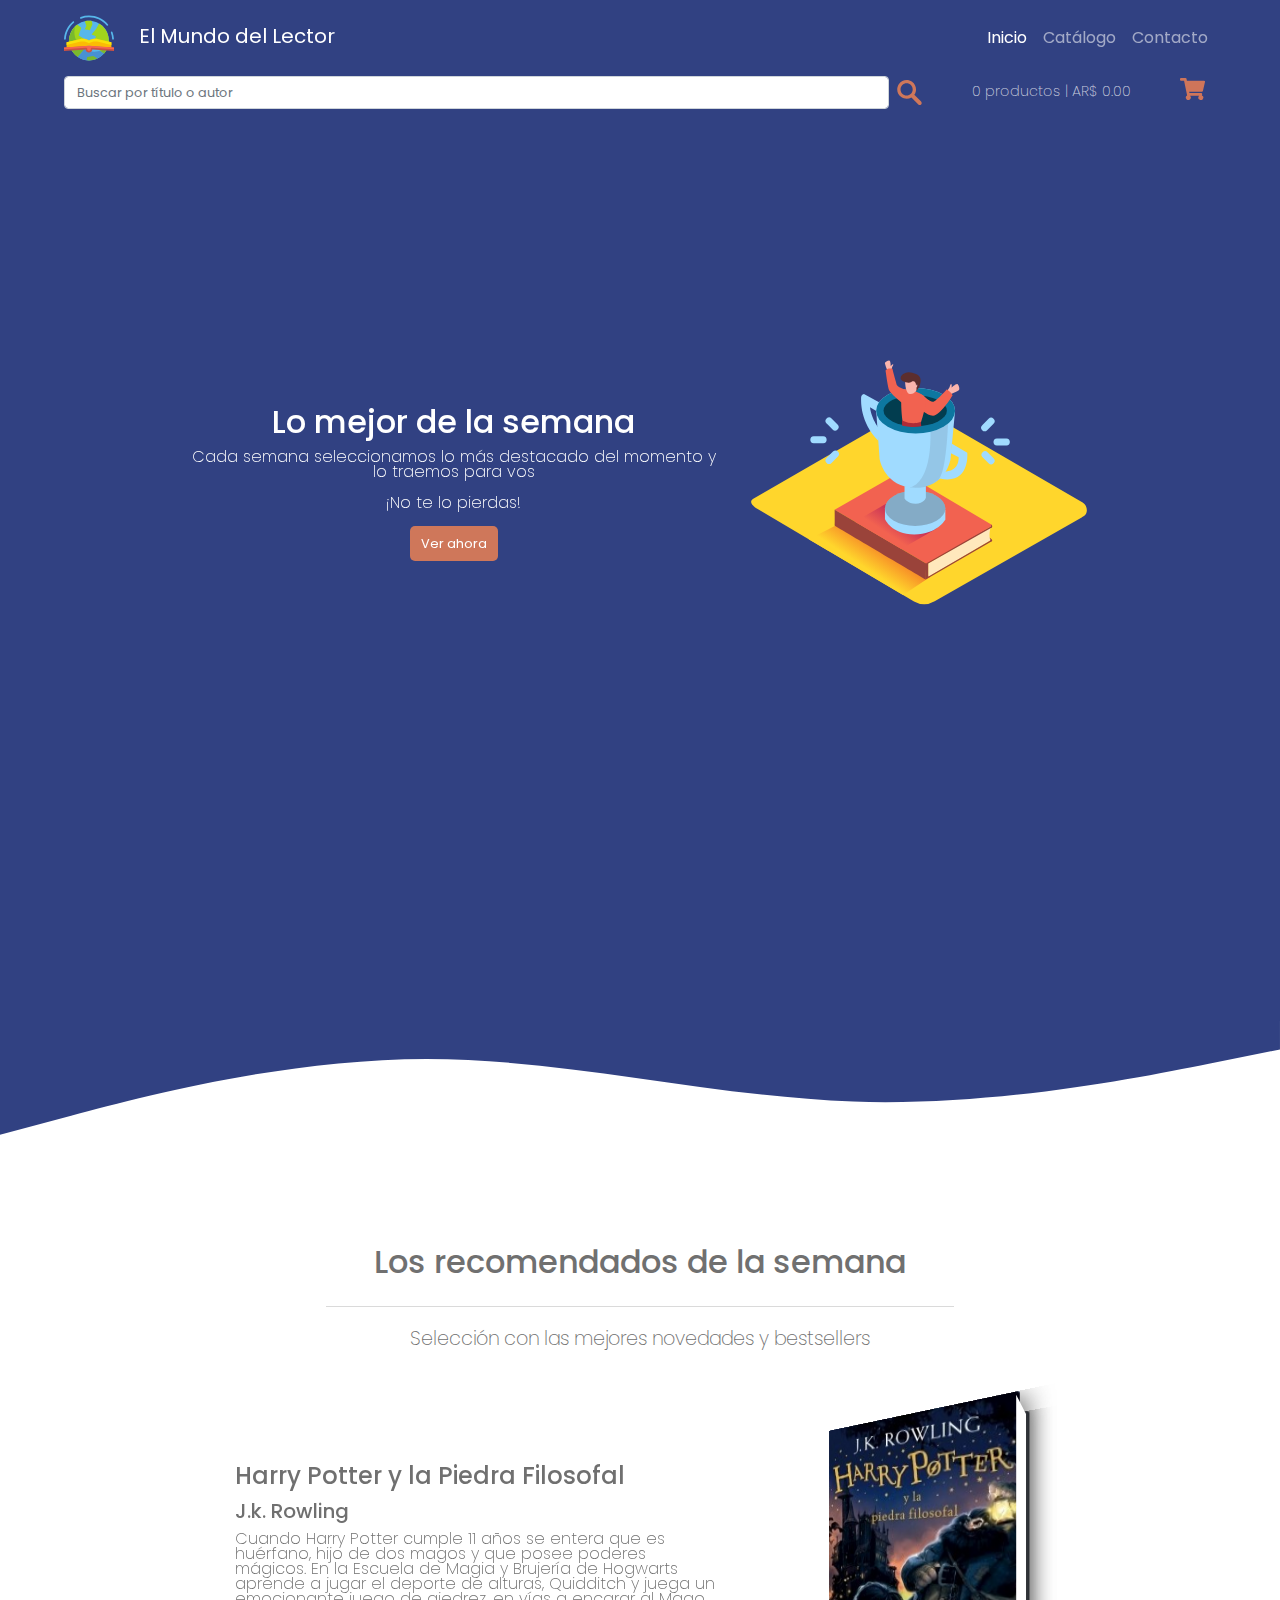
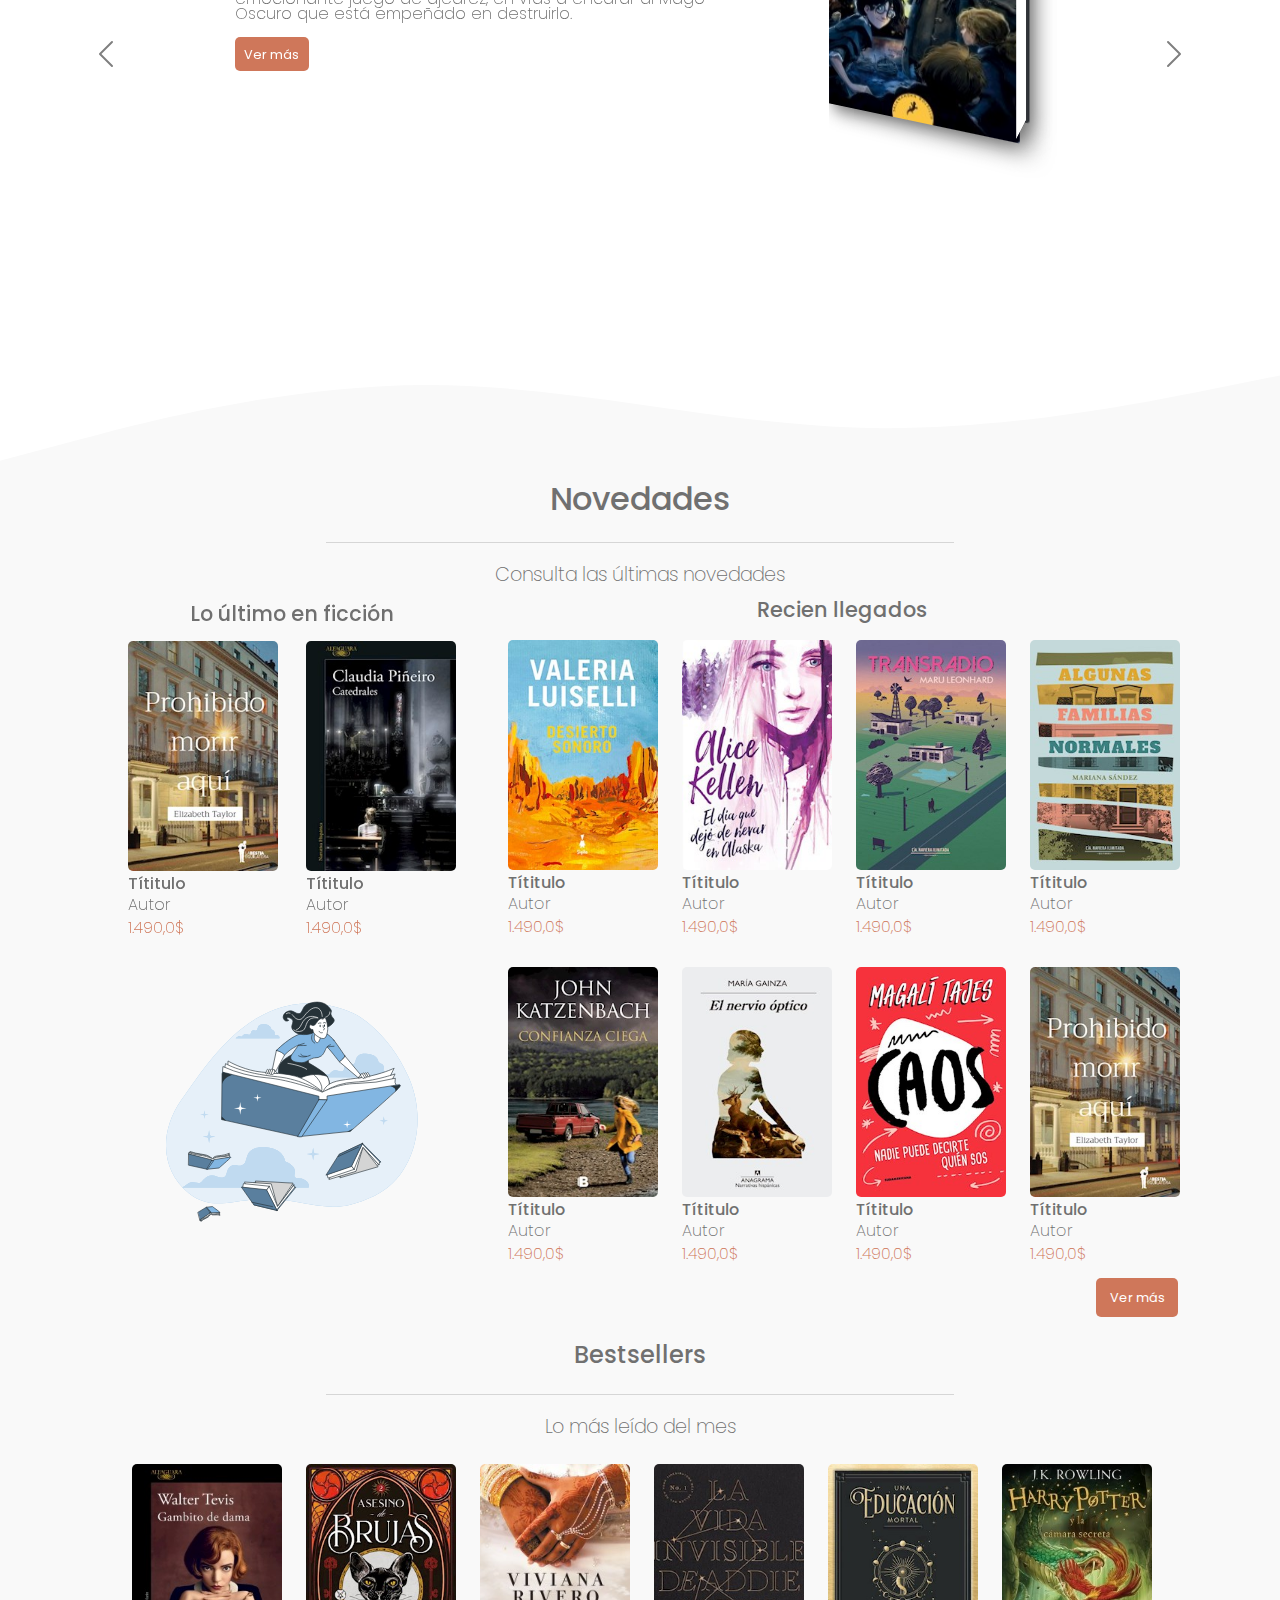
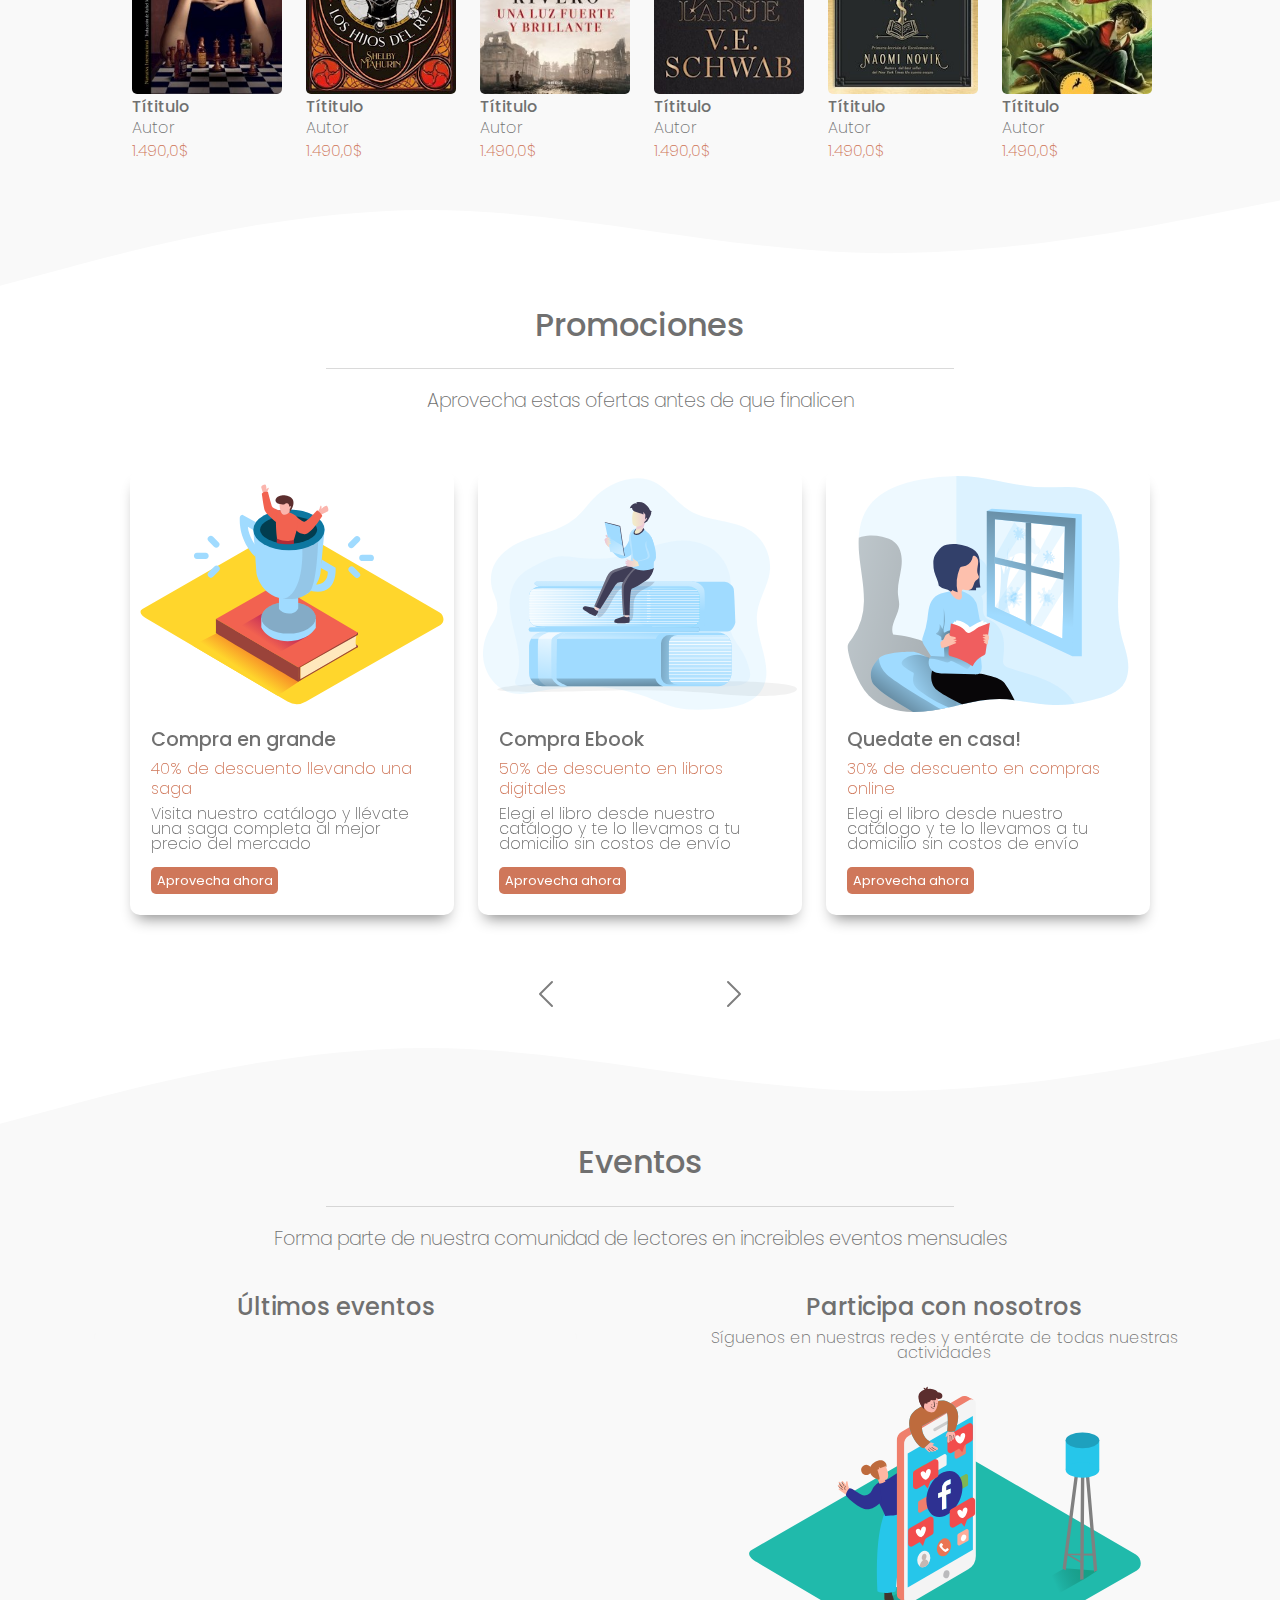
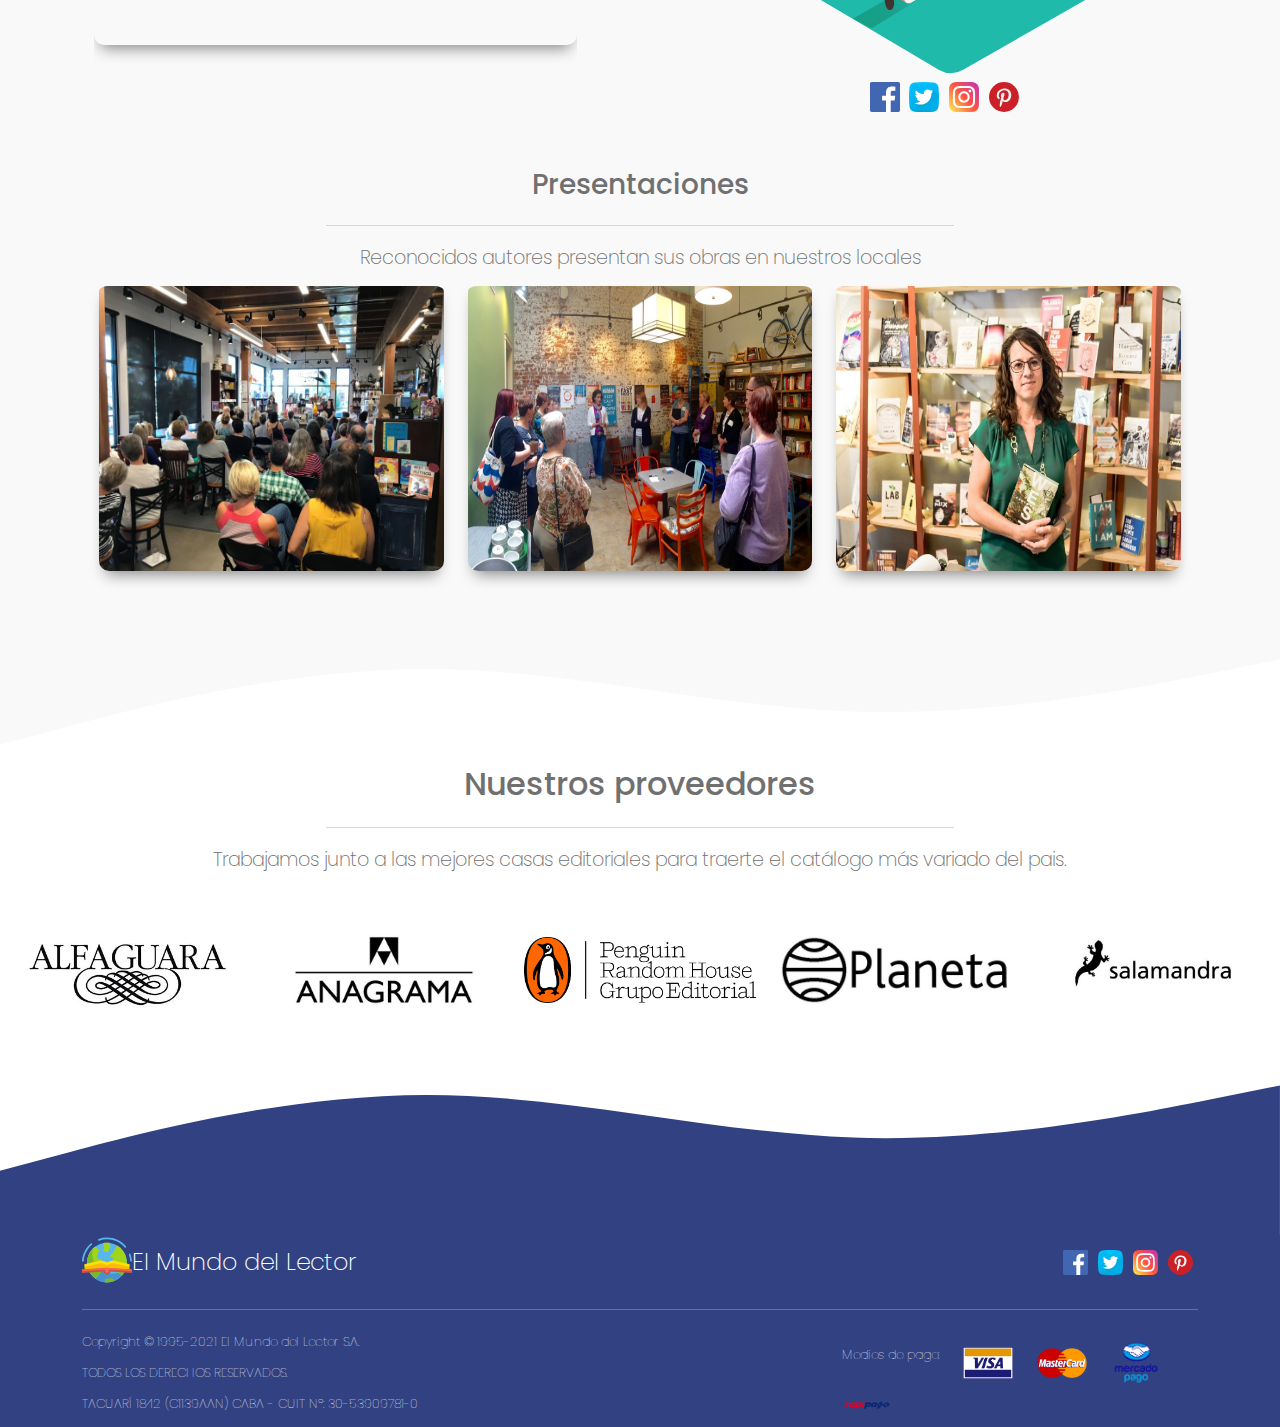
<file: index.html>
<!DOCTYPE html>
<html lang="en">
<head>
    <meta charset="UTF-8">
    <meta http-equiv="X-UA-Compatible" content="IE=edge">
    <meta name="viewport" content="width=device-width, initial-scale=1.0">
    <link rel="stylesheet" href="css/bootstrap.min.css">
    <link rel="stylesheet" href="css/styles.css">
    <link rel="stylesheet" href="css/libro3d.css">
    <link rel="icon" href="img/flaticon.ico">
    <title>El Mundo del Lector</title>
</head>
<body>

    <!--HEADER-->
    <div class="container-fluid sticky-top barranav">
        <nav class="navbar navbar-expand-lg sticky-top navbar-dark">
                <a class="navbar-brand" href="index.html"><img src="img/logo.svg"  class="logo" alt="" srcset="">El Mundo del Lector</a>       
                <button class="navbar-toggler" type="button" data-bs-toggle="collapse" data-bs-target="#navbarNavAltMarkup" aria-controls="navbarNavAltMarkup" aria-expanded="false" aria-label="Toggle navigation">
                <span class="navbar-toggler-icon"></span>
                </button>
                <div class="collapse navbar-collapse justify-content-end text-center" id="navbarNavAltMarkup">
                <div class="navbar-nav links">
                    <a class="nav-link active links" aria-current="page" href="index.html">Inicio</a>
                    <a class="nav-link links" href="catalogo.html">Catálogo</a>
                    <a class="nav-link links" href="contacto.html">Contacto</a>
                </div>
                </div>
        </nav>

        <div class="row justify-content-between  buscador">
            <div class="col-9">
                <form class="d-flex align-items-center">
                    <input class="form-control me-2" type="search" placeholder="Buscar por título o autor" aria-label="Search">

                    <a href="catalogo.html"><img src="img/lupa.svg" alt="" srcset=""></a>
                </form> 
            </div>
            <div class="col-auto">
                <p id="textoLargo">0 productos | AR$ 0.00</p>
            </div>
            <div class="col-auto carrito">
                <a href="#!"> <img src="img/carrito.svg" alt="" srcset=""></a> 
            </div>
        </div>
    </div>

    <header class="container-fluid">
        <div class="row justify-content-center align-items-center encabezado">
            <div class="col-11">
                <div class="carousel slide" data-bs-ride="carousel">
                    <div class="carousel-inner">
                        <div class="carousel-item active" data-bs-interval="5000">
                            <div class="container">
                                <div class="row align-items-center justify-content-center">
                                    <div class="col-lg-6 text-center">
                                        <h2>Lo mejor de la semana</h2>
                                        <p>Cada semana seleccionamos lo más destacado del momento y lo traemos para vos</p>
                                        <p>¡No te lo pierdas!</p>
                                        <a href="#seccionRecomendados" class="btn">Ver ahora</a>
                                    </div>
                                    <div class="col-lg-4 text-center">
                                        <img  class="img-fluid" src="img/decorarFondo/mejorSemana.svg" alt="">
                                    </div>
                                </div>
                            </div>                       
                        </div>
                        <div class="carousel-item" data-bs-interval="5000">
                            <div class="container">
                                <div class="row align-items-center justify-content-center">
                                    <div class="col-lg-6 text-center">
                                        <h2>Visita nuestro catálogo</h2>
                                        <p>Con más de mil ejemplares disponibles, contamos con el catálogo más grande del pais</p>
                                        <a href="catalogo.html" class="btn">Ir ahora</a>
                                    </div>
                                    <div class="col-lg-4 text-center">
                                        <img  class="img-fluid" src="img/decorarFondo/visitaCatalogo.svg" alt="">
                                    </div>
                                </div>
                            </div>                       
                        </div>
                        <div class="carousel-item" data-bs-interval="5000">
                            <div class="container">
                                <div class="row align-items-center justify-content-center">
                                    <div class="col-lg-6 text-center">
                                        <h2>¡Increíbles descuentos!</h2>
                                        <p>Aprovecha todas las promociones que tenemos para vos</p>
                                        <a href="#seccionPromociones" class="btn">Ir ahora</a>
                                    </div>
                                    <div class="col-lg-4 text-center">
                                        <img  class="img-fluid" src="img/decorarFondo/promociones.svg" alt="">
                                    </div>
                                </div>
                            </div>                       
                        </div>
                        <div class="carousel-item">
                            <div class="container">
                                <div class="row align-items-center justify-content-center">
                                    <div class="col-lg-6 text-center">
                                        <h2>¿Tienes alguna consulta?</h2>
                                        <p>¡Contáctate con nosotros y déjanos tu mensaje!</p>                  
                                        <a href="contacto.html" class="btn">Ir ahora</a>
                                    </div>
                                    <div class="col-lg-4 text-center">
                                        <img  class="img-fluid" src="img/decorarFondo/duda.svg" alt="duda">
                                    </div>
                                </div>
                            </div>                       
                        </div>
                        <div class="carousel-item">
                            <div class="container">
                                <div class="row align-items-center justify-content-center">
                                    <div class="col-lg-6 text-center">
                                        <h2>Un mundo de novedades</h2>
                                        <p>Mira todas las novedades que tenemos para vos</p>
                                        <a href="#seccionNovedades" class="btn">Descúbrelas ahora</a>
                                    </div>
                                    <div class="col-lg-4 text-center">
                                        <img  class="img-fluid" src="img/decorarFondo/mundoLibro.svg" alt="">
                                    </div>
                                </div>
                            </div>                       
                        </div>
                    </div>
                </div>
            </div>
        </div>

    </header>
    <svg xmlns="http://www.w3.org/2000/svg" viewbox="0 0 1440 250"><path fill="#314182" fill-opacity="1" d="M0,128L80,106.7C160,85,320,43,480,42.7C640,43,800,85,960,90.7C1120,96,1280,64,1360,48L1440,32L1440,0L1360,0C1280,0,1120,0,960,0C800,0,640,0,480,0C320,0,160,0,80,0L0,0Z"></path></svg> 

    <!-- RECOMENDADOS DE LA SEMANA -->
    <section id="seccionRecomendados" class="container-fluid">
        <div class="row justify-content-center seccion">
            <div class="col">
                <h2   class="text-center">Los recomendados de la semana</h2>
                <hr>
                <p class="subtitulo">Selección con las mejores novedades y bestsellers</p>
                <div  id="siguienteSlide" class="carousel carousel-dark slide" data-bs-ride="carousel">
                    <div class="carousel-inner carrusel-recomendados">
                        <div class="carousel-item active" data-bs-interval="5000">
                            <div class="container">
                                <div class="row justify-content-center align-items-center recomendado">
                                    <div class="col-lg-6">
                                        <h4>Harry Potter y la Piedra Filosofal</h4>
                                        <h5>J.k. Rowling</h5>
                                        <p class="text-justify">Cuando Harry Potter cumple 11 años se entera que es huérfano, hijo de dos magos y que posee poderes mágicos. En la Escuela de Magia y Brujería de Hogwarts aprende a jugar el deporte de alturas, Quidditch y juega un emocionante juego de ajedrez, en vías a encarar al Mago Oscuro que está empeñado en destruirlo.</p>
                                        <a href="catalogo.html" class="btn">Ver más</a>
                                    </div>
                                    <div class="col-lg-5">
                                        <!--Libro 3d-->
                                        <div class="book-container">
                                            <div class="book">
                                            <img src="img/portadas/portada1.png">
                                            </div>
                                        </div>
                                    </div>
                                </div>
                            </div>
                        </div>
                        <div class="carousel-item" data-bs-interval="5000">
                            <div class="container">
                                <div class="row justify-content-center align-items-center recomendado">
                                    <div class="col-lg-6">
                                        <h4>Gambito de dama</h4>
                                        <h5>Walter Tevis</h5>
                                        <p class="text-justify">Gambito de dama narra las desventuras de la vida de Harmon desde su infancia en un orfanato hasta su lucha con los sedantes y la adicción al alcohol y su éxito en el mundo del ajedrez profesional.</p>
                                        <a href="catalogo.html" class="btn">Ver más</a>
                                    </div>
                                    <div class="col-lg-5">
                                        <!--Libro 3d-->
                                        <div class="book-container">
                                            <div class="book">
                                            <img src="img/portadas/portada13.png">
                                            </div>
                                        </div>
                                    </div>
                                </div>
                            </div>
                        </div>
                        <div class="carousel-item" data-bs-interval="5000">
                            <div class="container">
                                <div class="row justify-content-center align-items-center recomendado">
                                    <div class="col-lg-6">
                                        <h4>Prohibido Morir Aqui</h4>
                                        <h5>Elizabeth Taylor</h5>
                                        <p class="text-justify">Elegida por The Guardian como una de las mejores novelas de todos los tiempos, candidata al Booker Prize, Prohibido morir aquí es la obra maestra de Elizabeth Taylor</p>
                                        <a href="catalogo.html" class="btn">Ver más</a>
                                    </div>
                                    <div class="col-lg-5">
                                        <!--Libro 3d-->
                                        <div class="book-container">
                                            <div class="book">
                                            <img src="img/portadas/portada12.png">
                                            </div>
                                        </div>
                                    </div>
                                </div>
                            </div>
                        </div>
                    </div>
                    <button class="carousel-control-prev" type="button" data-bs-target="#siguienteSlide" data-bs-slide="prev">
                        <span class="carousel-control-prev-icon" aria-hidden="true"></span>
                        <span class="visually-hidden">Previous</span>
                    </button>
                    <button class="carousel-control-next" type="button" data-bs-target="#siguienteSlide" data-bs-slide="next">
                        <span class="carousel-control-next-icon" aria-hidden="true"></span>
                        <span class="visually-hidden">Next</span>
                    </button>
                </div>
            </div>
    
        </div>
    </section>

    <!-- NOVEDADES -->
    <svg id="seccionNovedades" class="ondas" xmlns="http://www.w3.org/2000/svg" viewbox="0 0 1440 150"><path fill="#F9F9F9" fill-opacity="1" d="M0,128L80,106.7C160,85,320,43,480,42.7C640,43,800,85,960,90.7C1120,96,1280,64,1360,48L1440,32L1440,320L1360,320C1280,320,1120,320,960,320C800,320,640,320,480,320C320,320,160,320,80,320L0,320Z"></path></svg>
    <section class="container-fluid seccion seccion-novedades">
        <h2 class="text-center">Novedades</h2>
        <hr>
        <p class="subtitulo">Consulta las últimas novedades</p>
        <div class="row justify-content-center">
            <!--Novedades slider-->
            <div class="col-auto">
                <div class="row">
                    <div  id="novedadesSlide" class="carousel slide" data-bs-ride="carousel">
                        <div class="carousel-inner">
                            <div class="carousel-item active" data-bs-interval="5000">
                                <div class="container">
                                    <h3 class="text-center tituloCarrusel">Lo último en ficción</h3>
                                    <div class="row justify-content-center">
                                    <div class="col-auto">
                                        <div class="col card card-novedades">
                                            <div class="text-center">
                                                <img src="img/portadas/portada12.png" class="card-img-top card-novedades-img-top img-fluid" alt="portada">
                                            </div>
                                            <div class="card-body card-novedades-body">
                                                <h3 class="card-title">Títitulo</h3>
                                                <h4 class="card-title">Autor</h4>
                                                <p class="card-text">1.490,0$</p>
                                            </div>
                                        </div>
                                    </div>        
                                    <div class="col-auto">
                                        <div class="col card card-novedades">
                                            <div class="text-center">
                                                <img src="img/portadas/portada8.png" class="card-img-top card-novedades-img-top img-fluid" alt="portada">
                                            </div>
                                            <div class="card-body card-novedades-body">
                                                <h3 class="card-title">Títitulo</h3>
                                                <h4 class="card-title">Autor</h4>
                                                <p class="card-text">1.490,0$</p>
                                            </div>
                                        </div>
                                    </div>
    
                                    </div>
                                </div>
                            </div>
                            <div class="carousel-item" data-bs-interval="5000">
                                <div class="container">
                                    <h3 class="text-center tituloCarrusel">Lo último en policiales</h3>
                                    <div class="row justify-content-center">
                                    <div class="col-auto">
                                        <div class="col card card-novedades">
                                            <div class="text-center">
                                                <img src="img/portadas/portada12.png" class="card-img-top card-novedades-img-top img-fluid" alt="portada">
                                            </div>
                                            <div class="card-body card-novedades-body">
                                                <h3 class="card-title">Títitulo</h3>
                                                <h4 class="card-title">Autor</h4>
                                                <p class="card-text">1.490,0$</p>
                                            </div>
                                        </div>
                                    </div>        
                                    <div class="col-auto">
                                        <div class="col card card-novedades">
                                            <div class="text-center">
                                                <img src="img/portadas/portada8.png" class="card-img-top card-novedades-img-top img-fluid" alt="portada">
                                            </div>
                                            <div class="card-body card-novedades-body">
                                                <h3 class="card-title">Títitulo</h3>
                                                <h4 class="card-title">Autor</h4>
                                                <p class="card-text">1.490,0$</p>
                                            </div>
                                        </div>
                                    </div>
    
                                    </div>
                                </div>
                            </div>
                            <div class="carousel-item" data-bs-interval="5000">
                                <div class="container">
                                    <h3 class="text-center tituloCarrusel">Lo último en románticos</h3>
                                    <div class="row justify-content-center">
                                    <div class="col-auto">
                                        <div class="col card card-novedades">
                                            <div class="text-center">
                                                <img src="img/portadas/portada12.png" class="card-img-top card-novedades-img-top img-fluid" alt="portada">
                                            </div>
                                            <div class="card-body card-novedades-body">
                                                <h3 class="card-title">Títitulo</h3>
                                                <h4 class="card-title">Autor</h4>
                                                <p class="card-text">1.490,0$</p>
                                            </div>
                                        </div>
                                    </div>        
                                    <div class="col-auto">
                                        <div class="col card card-novedades">
                                            <div class="text-center">
                                                <img src="img/portadas/portada8.png" class="card-img-top card-novedades-img-top img-fluid" alt="portada">
                                            </div>
                                            <div class="card-body card-novedades-body">
                                                <h3 class="card-title">Títitulo</h3>
                                                <h4 class="card-title">Autor</h4>
                                                <p class="card-text">1.490,0$</p>
                                            </div>
                                        </div>
                                    </div>
    
                                    </div>
                                </div>
                            </div>
                        </div>
                    </div>
                </div>
                <div class="row justify-content-center">
                    <img src="img/decorarFondo/volando.svg" alt="volando" class="img-fluid img-novedades" srcset="">
                </div>

            </div>
            <!-- Novedades Grid-->
            <div class="col-auto order-first order-md-0">
                <h3 class="text-center">Recien llegados</h3>
                <div class="row justify-content-center mb-3">
                    <div class="col-sm card card-novedades">
                        <div class="text-center">
                            <img src="img/portadas/portada3.png" class="card-img-top card-novedades-img-top" alt="portada">
                        </div>
                        <div class="card-body card-novedades-body">
                            <h3 class="card-title">Títitulo</h3>
                            <h4 class="card-title">Autor</h4>
                            <p class="card-text">1.490,0$</p>
                        </div>
                    </div>
                    <div class="col-sm card card-novedades">
                        <div class="text-center">
                            <img src="img/portadas/portada4.png" class="card-img-top card-novedades-img-top" alt="portada">
                        </div>
                        <div class="card-body card-novedades-body">
                            <h3 class="card-title">Títitulo</h3>
                            <h4 class="card-title">Autor</h4>
                            <p class="card-text">1.490,0$</p>
                        </div>
                    </div>
                    <div class="col-sm card card-novedades" >
                        <div class="text-center">
                            <img src="img/portadas/portada5.png" class="card-img-top card-novedades-img-top" alt="portada">
                        </div>
                        <div class="card-body card-novedades-body">
                            <h3 class="card-title">Títitulo</h3>
                            <h4 class="card-title">Autor</h4>
                            <p class="card-text">1.490,0$</p>
                        </div>
                    </div>
                    <div class="col-sm card card-novedades">
                        <div class="text-center">
                            <img src="img/portadas/portada6.png" class="card-img-top card-novedades-img-top" alt="portada">
                        </div>
                        <div class="card-body card-novedades-body">
                            <h3 class="card-title">Títitulo</h3>
                            <h4 class="card-title">Autor</h4>
                            <p class="card-text">1.490,0$</p>
                        </div>
                    </div>      
                </div>               
                <div class="row justify-content-center">
                    <div class="col-sm card card-novedades">
                        <div class="text-center">
                            <img src="img/portadas/portada9.png" class="card-img-top card-novedades-img-top img-fluid" alt="portada">
                        </div>
                        <div class="card-body card-novedades-body">
                            <h3 class="card-title">Títitulo</h3>
                            <h4 class="card-title">Autor</h4>
                            <p class="card-text">1.490,0$</p>
                        </div>
                    </div>
                    <div class="col-sm card card-novedades">
                        <div class="text-center">
                            <img src="img/portadas/portada10.png" class="card-img-top card-novedades-img-top img-fluid" alt="portada">
                        </div>
                        <div class="card-body card-novedades-body">
                            <h3 class="card-title">Títitulo</h3>
                            <h4 class="card-title">Autor</h4>
                            <p class="card-text">1.490,0$</p>
                        </div>
                    </div>
                    <div class="col-sm card card-novedades">
                        <div class="text-center">
                            <img src="img/portadas/portada11.png" class="card-img-top card-novedades-img-top img-fluid" alt="portada">
                        </div>
                        <div class="card-body card-novedades-body">
                            <h3 class="card-title">Títitulo</h3>
                            <h4 class="card-title">Autor</h4>
                            <p class="card-text">1.490,0$</p>
                        </div>
                    </div>
                    <div class="col-sm card card-novedades">
                        <div class="text-center">
                            <img src="img/portadas/portada12.png" class="card-img-top card-novedades-img-top img-fluid" alt="portada">
                        </div>
                        <div class="card-body card-novedades-body">
                            <h3 class="card-title">Títitulo</h3>
                            <h4 class="card-title">Autor</h4>
                            <p class="card-text">1.490,0$</p>
                        </div>
                    </div>      
                </div>
                <div class="row">
                    <div class="col text-center text-sm-end mt-2 mb-4">
                        <a href="catalogo.html" class="btn">Ver más</a>  
                    </div>
                    
                </div>
                
            </div>
        </div>
        <!-- Novedades Bestsellers-->
        <h4 class="text-center">Bestsellers</h4>
        <hr>
        <p class="subtitulo">Lo más leído del mes</p>
        <div class="row justify-content-center">
            <div class="row justify-content-center">                 
                <div class="col-lg card card-novedades">
                    <div class="text-center">
                        <img src="img/portadas/portada13.png" class="card-img-top card-novedades-img-top img-fluid" alt="portada">
                    </div>
                    <div class="card-body card-novedades-body">
                        <h3 class="card-title">Títitulo</h3>
                        <h4 class="card-title">Autor</h4>
                        <p class="card-text">1.490,0$</p>
                    </div>
                </div>
                <div class="col-lg card card-novedades">
                    <div class="text-center">
                        <img src="img/portadas/portada14.png" class="card-img-top card-novedades-img-top img-fluid" alt="portada">
                    </div>
                    <div class="card-body card-novedades-body">
                        <h3 class="card-title">Títitulo</h3>
                        <h4 class="card-title">Autor</h4>
                        <p class="card-text">1.490,0$</p>
                    </div>
                </div>
                <div class="col-lg card card-novedades">
                    <div class="text-center">
                        <img src="img/portadas/portada15.png" class="card-img-top card-novedades-img-top img-fluid" alt="portada">
                    </div>
                    <div class="card-body card-novedades-body">
                        <h3 class="card-title">Títitulo</h3>
                        <h4 class="card-title">Autor</h4>
                        <p class="card-text">1.490,0$</p>
                    </div>
                </div>
                <div class="col-lg card card-novedades">
                    <div class="text-center">
                        <img src="img/portadas/portada16.png" class="card-img-top card-novedades-img-top img-fluid" alt="portada">
                    </div>
                    <div class="card-body card-novedades-body">
                        <h3 class="card-title">Títitulo</h3>
                        <h4 class="card-title">Autor</h4>
                        <p class="card-text">1.490,0$</p>
                    </div>
                </div>
                <div class="col-lg card card-novedades">
                    <div class="text-center">
                        <img src="img/portadas/portada17.png" class="card-img-top card-novedades-img-top img-fluid" alt="portada">
                    </div>
                    <div class="card-body card-novedades-body">
                        <h3 class="card-title">Títitulo</h3>
                        <h4 class="card-title">Autor</h4>
                        <p class="card-text">1.490,0$</p>
                    </div>
                </div>
                <div class="col-lg card card-novedades">
                    <div class="text-center">
                        <img src="img/portadas/portada18.png" class="card-img-top card-novedades-img-top img-fluid" alt="portada">
                    </div>
                    <div class="card-body card-novedades-body">
                        <h3 class="card-title">Títitulo</h3>
                        <h4 class="card-title">Autor</h4>
                        <p class="card-text">1.490,0$</p>
                    </div>
                </div>      
            </div>
        </div>
    </section>    
    <svg xmlns="http://www.w3.org/2000/svg" viewbox="0 0 1440 150"><path fill="#F9F9F9" fill-opacity="1" d="M0,128L80,106.7C160,85,320,43,480,42.7C640,43,800,85,960,90.7C1120,96,1280,64,1360,48L1440,32L1440,0L1360,0C1280,0,1120,0,960,0C800,0,640,0,480,0C320,0,160,0,80,0L0,0Z"></path></svg> 

    <!-- PROMOCIONES -->
    <section id="seccionPromociones" class="container-fluid  seccion">
        <div class="row justify-content-center">
            <div class="col">
                <h2 class="text-center">Promociones</h2>
                <hr>
                <p class="subtitulo">Aprovecha estas ofertas antes de que finalicen</p>
                <div  id="promocionesSlide" class="carousel carousel-dark slide" data-bs-ride="carousel">
                    <div class="carousel-inner carrusel-promos">
                        <div class="carousel-item active" data-bs-interval="5000">
                            <div class="container">
                                <div class="row">
                                <div class="col-md-4">
                                    <div class="card">
                                    <img src="img/decorarFondo/mejorSemana.svg" class="card-img-top" alt="promo1"/>
                                    <div class="card-body">
                                        <h3 class="card-text">Compra en grande</h3>
                                        <h4 class="card-title">40% de descuento llevando una saga</h4>
                                        <p class="card-text">Visita nuestro catálogo y llévate una saga completa al mejor precio del mercado</p>
                                        <a href="catalogo.html" class="btn">Aprovecha ahora</a>
                                    </div>
                                    </div>
                                </div>
                                <div class="col-md-4 d-none d-sm-block">
                                    <div class="card">
                                    <img src="img/decorarFondo/leyendolibro3.svg" class="card-img-top" alt="promo2"/>
                                    <div class="card-body">
                                        <h3 class="card-text">Compra Ebook</h3>
                                        <h4 class="card-title">50% de descuento en libros digitales</h4>
                                        <p class="card-text">Elegi el libro desde nuestro catálogo y te lo llevamos a tu domicilio sin costos de envío</p>
                                        <a href="#!" class="btn">Aprovecha ahora</a>
                                    </div>
                                    </div>
                                </div>
                                <div class="col-md-4 d-none d-sm-block">
                                    <div class="card">
                                    <img src="img/decorarFondo/leyendolibro5.svg" class="card-img-top" alt="promo3"/>
                                    <div class="card-body">
                                        <h3 class="card-text">Quedate en casa!</h3>
                                        <h4 class="card-title">30% de descuento en compras online</h4>
                                        <p class="card-text">Elegi el libro desde nuestro catálogo y te lo llevamos a tu domicilio sin costos de envío</p>
                                        <a href="#!" class="btn">Aprovecha ahora</a>
                                    </div>
                                    </div>
                                </div>
                                </div>
                            </div>
                        </div>
                        <div class="carousel-item" data-bs-interval="5000">
                            <div class="container">
                                <div class="row">
                                <div class="col-md-4">
                                    <div class="card">
                                    <img src="img/decorarFondo/mejorSemana.svg" class="card-img-top" alt="promo1"/>
                                    <div class="card-body">
                                        <h3 class="card-text">Compra en grande</h3>
                                        <h4 class="card-title">40% de descuento llevando una saga</h4>
                                        <p class="card-text">Visita nuestro catálogo y llévate una saga completa al mejor precio del mercado</p>
                                        <a href="catalogo.html" class="btn">Aprovecha ahora</a>
                                    </div>
                                    </div>
                                </div>
                                <div class="col-md-4 d-none d-sm-block">
                                    <div class="card">
                                    <img src="img/decorarFondo/leyendolibro3.svg" class="card-img-top" alt="promo2"/>
                                    <div class="card-body">
                                        <h3 class="card-text">Compra Ebook</h3>
                                        <h4 class="card-title">50% de descuento en libros digitales</h4>
                                        <p class="card-text">Elegi el libro desde nuestro catálogo y te lo llevamos a tu domicilio sin costos de envío</p>
                                        <a href="#!" class="btn">Aprovecha ahora</a>
                                    </div>
                                    </div>
                                </div>
                                <div class="col-md-4 d-none d-sm-block">
                                    <div class="card">
                                    <img src="img/decorarFondo/leyendolibro5.svg" class="card-img-top" alt="promo3"/>
                                    <div class="card-body">
                                        <h3 class="card-text">Quedate en casa!</h3>
                                        <h4 class="card-title">30% de descuento en compras online</h4>
                                        <p class="card-text">Elegi el libro desde nuestro catálogo y te lo llevamos a tu domicilio sin costos de envío</p>
                                        <a href="#!" class="btn">Aprovecha ahora</a>
                                    </div>
                                    </div>
                                </div>
                                </div>
                            </div>
                        </div>
                    </div>
                    <div class="d-flex justify-content-center">
                        <button class="carousel-control-prev position-relative" type="button" data-bs-target="#promocionesSlide" data-bs-slide="prev">
                            <span class="carousel-control-prev-icon" aria-hidden="true"></span>
                            <span class="visually-hidden">Previous</span>
                        </button>
                        <button class="carousel-control-next position-relative" type="button" data-bs-target="#promocionesSlide" data-bs-slide="next">
                            <span class="carousel-control-next-icon" aria-hidden="true"></span>
                            <span class="visually-hidden">Next</span>
                        </button>
                    </div>
                </div> 
            </div> 
        </div>
    </section>
    
    <!-- EVENTOS --> 
    <svg xmlns="http://www.w3.org/2000/svg" viewbox="0 0 1440 150"><path fill="#F9F9F9" fill-opacity="1" d="M0,128L80,106.7C160,85,320,43,480,42.7C640,43,800,85,960,90.7C1120,96,1280,64,1360,48L1440,32L1440,320L1360,320C1280,320,1120,320,960,320C800,320,640,320,480,320C320,320,160,320,80,320L0,320Z"></path></svg>  
    <section class="container-fluid seccion seccion-eventos">
        <div class="row ">
            <div class="col">
                <h2 class="text-center">Eventos</h2>
                <hr>
                <p class="subtitulo">Forma parte de nuestra comunidad de lectores en increibles eventos mensuales</p>
                <div class="row justify-content-around eventos">
                    <div class="col-lg-5">
                        <h4 class="text-center">Últimos eventos</h4>
                        <div class="carousel slide carousel-fade" data-bs-ride="carousel">
                            <div class="carousel-inner">
                                <div class="carousel-item active" data-bs-interval="5000">
                                    <iframe class="video" src="https://www.youtube.com/embed/D27iguBfuK0?controls=0&amp;start=17" title="YouTube video player" frameborder="0" allow="accelerometer; autoplay; clipboard-write; encrypted-media; gyroscope; picture-in-picture" allowfullscreen></iframe>                               
                                </div>
                                <div class="carousel-item" data-bs-interval="5000">
                                    <iframe class="video"  src="https://www.youtube.com/embed/1m20YptiR5A?controls=0&amp;start=17" title="YouTube video player" frameborder="0" allow="accelerometer; autoplay; clipboard-write; encrypted-media; gyroscope; picture-in-picture" allowfullscreen></iframe>
                                </div>
                                <div class="carousel-item" data-bs-interval="5000">
                                    <iframe  class="video" src="https://www.youtube.com/embed/-flpP2qYG44?controls=0&amp;start=17" title="YouTube video player" frameborder="0" allow="accelerometer; autoplay; clipboard-write; encrypted-media; gyroscope; picture-in-picture" allowfullscreen></iframe>
                                </div>
                            </div>
                            </div>
                    </div>
                    <div class="col-lg-5 text-center">
                        <h4>Participa con nosotros</h4>
                        <p>Síguenos en nuestras redes y entérate de todas nuestras actividades</p>
                        <img src="img/decorarFondo/facebook2.svg" class="imagenEventos" alt="redes-sociales" srcset="">
                        <div class="d-flex align-items-center redesSociales">
                            <img src="img/redesSociales/facebook.svg" alt="facebook" srcset="">
                            <img src="img/redesSociales/gorjeo.svg" alt="facebook" srcset="">
                            <img src="img/redesSociales/instagram.svg" alt="facebook" srcset="">
                            <img src="img/redesSociales/pinterest.svg" alt="facebook" srcset="">
                        </div> 
                    </div>
                </div>
                <h3 class="text-center">Presentaciones</h3>
                <hr>
                <p class="subtitulo">Reconocidos autores presentan sus obras en nuestros locales</p>
                <div class="carousel slide carousel-fade" data-bs-ride="carousel">
                    <div class="carousel-inner carrusel-eventos">
                        <div class="carousel-item active">
                            <div class="container">
                                <div class="row">
                                <div class="col-lg-4">
                                    <img
                                        src="img/carruselEventos/evento1.jpg"
                                        class="img-fluid imagenEventos"
                                        alt="..."
                                    />
                                </div>
                                <div class="col-lg-4 d-none d-lg-block">
                                    <img
                                    src="img/carruselEventos/evento2.jpg"
                                        class="img-fluid imagenEventos"
                                        alt="..."
                                    />
                                </div>
    
                                <div class="col-lg-4 d-none d-lg-block">
                                    <img
                                    src="img/carruselEventos/evento3.jpg"
                                        class="img-fluid imagenEventos"
                                        alt="..."
                                    />
                                </div>
                                </div>
                            </div>
                        </div>
                        <div class="carousel-item">
                            <div class="container">
                                <div class="row">
                                <div class="col-lg-4 col-md-12">
                                    <img
                                    src="img/carruselEventos/evento4.jpg"
                                        class="img-fluid imagenEventos"
                                        alt="..."
                                    />
                                </div>
                                <div class="col-lg-4 d-none d-lg-block">
                                    <img
                                    src="img/carruselEventos/evento5.jpg"
                                        class="img-fluid imagenEventos"
                                        alt="..."
                                    />
                                </div>
        
                                <div class="col-lg-4 d-none d-lg-block">
                                    <img
                                    src="img/carruselEventos/evento6.jpg"
                                        class="img-fluid imagenEventos"
                                        alt="..."
                                    />
                                </div>
                                </div>
                            </div>
                        </div>
                    </div>
                </div> 
            </div>
    
        </div> 
    </section>
    <svg xmlns="http://www.w3.org/2000/svg" viewbox="0 0 1440 150"><path fill="#F9F9F9" fill-opacity="1" d="M0,128L80,106.7C160,85,320,43,480,42.7C640,43,800,85,960,90.7C1120,96,1280,64,1360,48L1440,32L1440,0L1360,0C1280,0,1120,0,960,0C800,0,640,0,480,0C320,0,160,0,80,0L0,0Z"></path></svg> 

    <!-- PROVEEDORES -->
    <section class="container-fluid seccion-proveedores">
        <div class="row justify-content-center seccion ">
            <div class="col">
                <h2 class="text-center">Nuestros proveedores</h2>
                <hr>
                <p class="subtitulo">Trabajamos junto a las mejores casas editoriales para traerte el catálogo más variado del pais.</p>
                <div class="row align-items-center">
                    <div class="col">
                        <img src="img/editoriales/alfaguara.jpg" class="img-fluid" alt="alfaguara">
                    </div>
                    <div class="col">
                        <img src="img/editoriales/anagrama.jpg" class="img-fluid" alt="anagrama">
                    </div>
                    <div class="col">
                        <img src="img/editoriales/penguin.png" class="img-fluid" alt="penguin">
                    </div>
                    <div class="col">
                        <img src="img/editoriales/planeta.jpg"  class="img-fluid" alt="planeta">
                    </div>
                    <div class="col">
                        <img src="img/editoriales/Salamandra.jpg" class="img-fluid" alt="salamandra">
                    </div>
                </div>
            </div>
        </div> 
    </section>

    <svg xmlns="http://www.w3.org/2000/svg" viewbox="0 0 1440 200"><path fill="#314182" fill-opacity="1" d="M0,128L80,106.7C160,85,320,43,480,42.7C640,43,800,85,960,90.7C1120,96,1280,64,1360,48L1440,32L1440,320L1360,320C1280,320,1120,320,960,320C800,320,640,320,480,320C320,320,160,320,80,320L0,320Z"></path></svg>
    <footer>
        <div class="container">
            <div class="row align-items-center justify-content-between">
                <div class="col-sm-auto">
                    <div class="d-flex align-items-end">
                        <img src="img/logo.svg" class="img-fluid logoFooter" alt="logoFooter">
                        <h1>El Mundo del Lector</h1>
                    </div>
                </div>
                <div class="col-sm-auto">
                    <div class="d-flex align-items-center justify-content-start redesSociales">
                        <img src="img/redesSociales/facebook.svg" alt="facebook" srcset="">
                        <img src="img/redesSociales/gorjeo.svg" alt="facebook" srcset="">
                        <img src="img/redesSociales/instagram.svg" alt="facebook" srcset="">
                        <img src="img/redesSociales/pinterest.svg" alt="facebook" srcset="">
                    </div> 
                </div>
       
            </div>
            <hr class="br-danger">
            <div class="row align-items-center justify-content-end">
                <div class="col-sm">
                    <p>Copyright © 1995-2021 El Mundo del Lector S.A.</p>
                    <p>TODOS LOS DERECHOS RESERVADOS.</p>
                    <p>TACUARÍ 1842 (C1139AAN) CABA - CUIT Nº: 30-53909781-0</p>
                </div>
                <div class="col-sm-4">
                    <div class="row align-items-center mediosPago">
                        <div class="col-auto">
                            <p>Medios de pago:</p>
                        </div>
                        <div class="col-auto">
                            <img src="img/mediosPago/visa.jpg" class="img-fluid" alt="masterCard">
                        </div>
                        <div class="col-auto">
                            <img src="img/mediosPago/MasterCard_Logo.svg.png" class="img-fluid" alt="masterCard">
                        </div>
                        <div class="col-auto">
                            <img src="img/mediosPago/mercadoPago.png" class="img-fluid" alt="mercadoPago">
                        </div>
                        <div class="col-auto">
                            <img src="img/mediosPago/rapipago.png" class="img-fluid" alt="rapiPago">
                        </div>
                    </div>
                </div>
            </div>
        </div>
    </footer>
    <script src="js/bootstrap.min.js"></script>
</body>
</html>
</file>
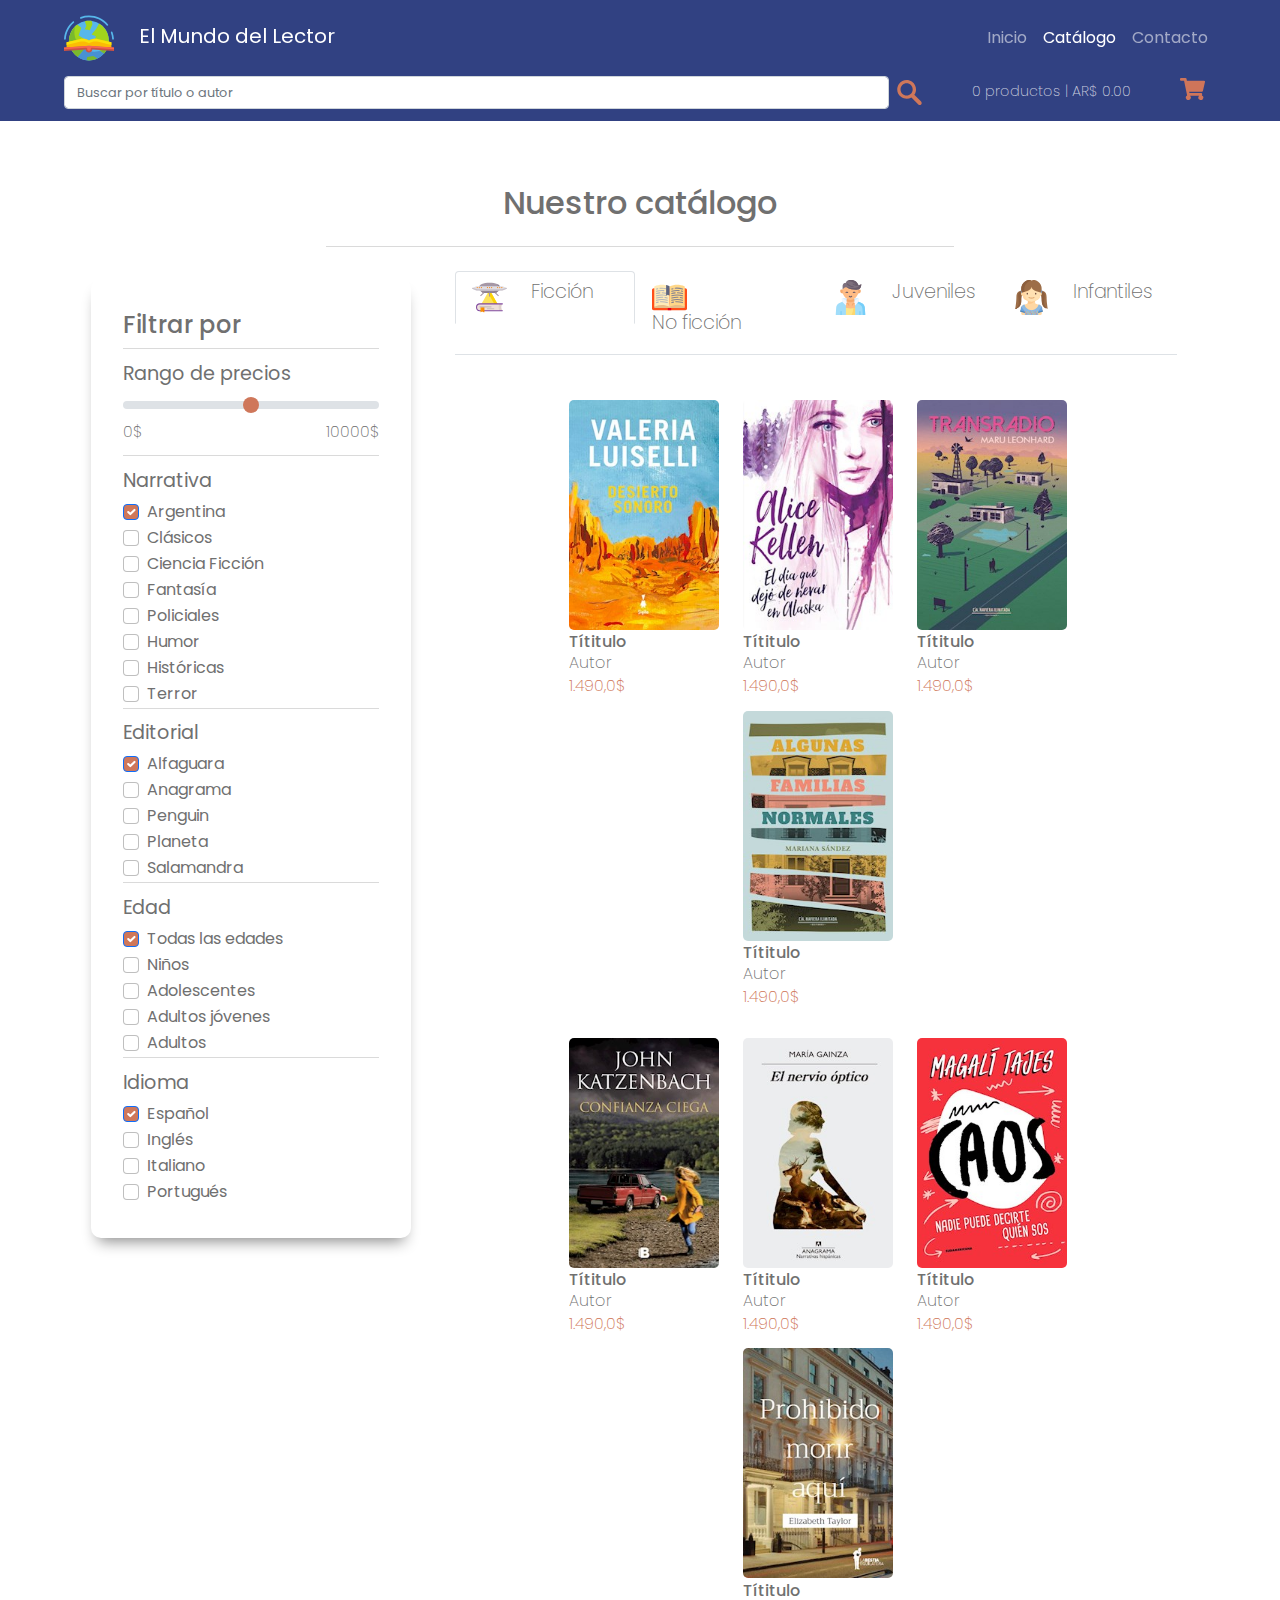
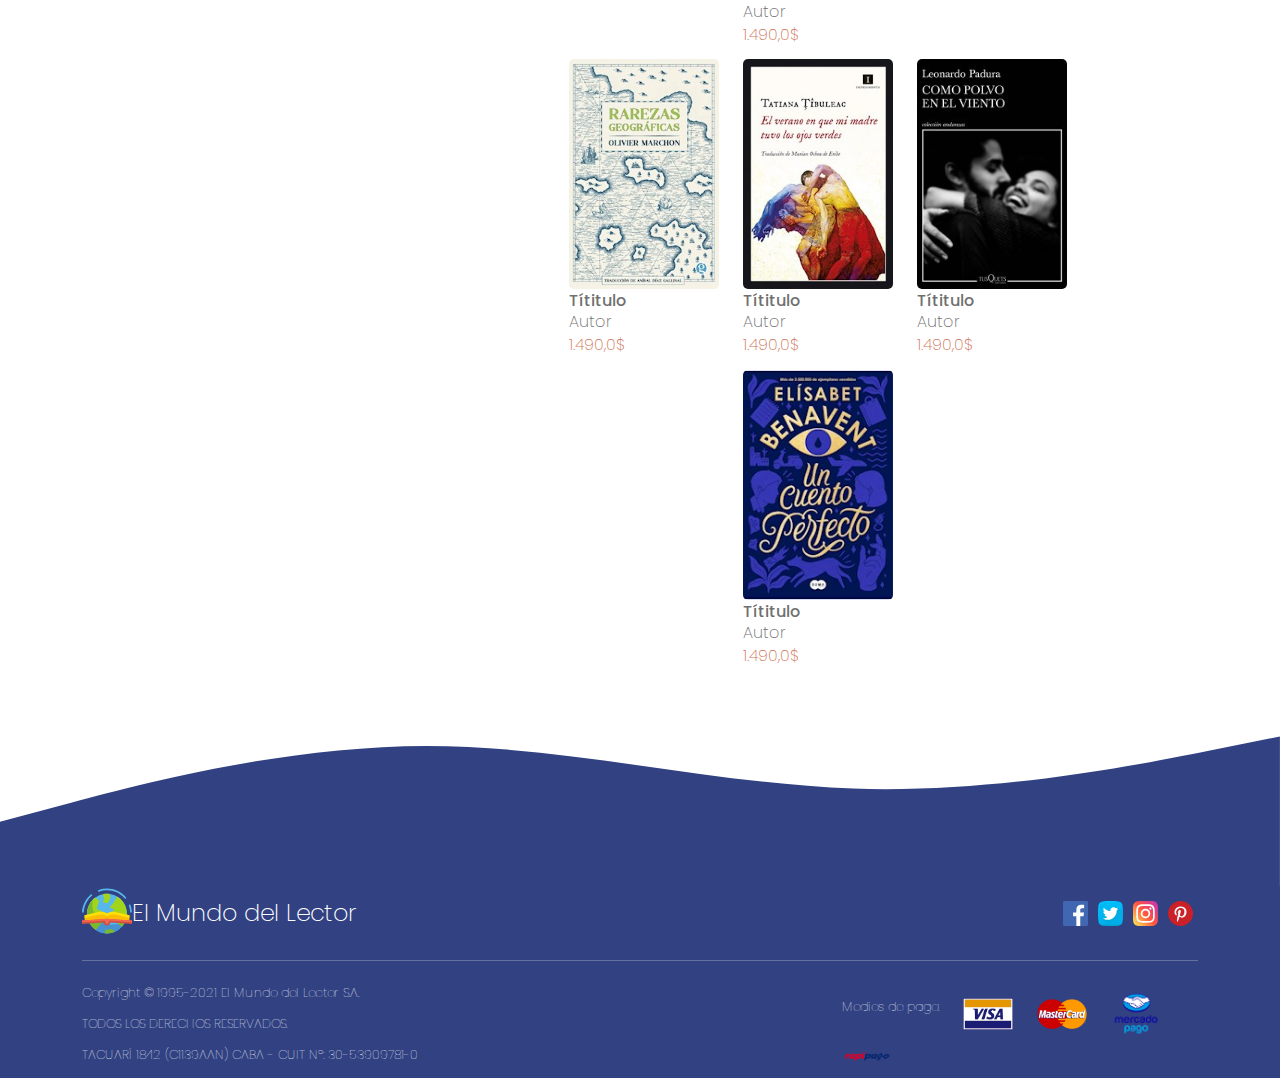
<file: catalogo.html>
<!DOCTYPE html>
<html lang="en">
<head>
    <meta charset="UTF-8">
    <meta http-equiv="X-UA-Compatible" content="IE=edge">
    <meta name="viewport" content="width=device-width, initial-scale=1.0">
    <link rel="stylesheet" href="css/bootstrap.min.css">
    <link rel="stylesheet" href="css/styles.css">
    <link rel="icon" href="img/flaticon.ico">
    <title>Catalogo</title>
</head>
<body>
    <!--HEADER-->
    <div class="container-fluid sticky-top barranav">
        <nav class="navbar navbar-expand-lg sticky-top navbar-dark">
                <a class="navbar-brand" href="index.html"><img src="img/logo.svg"  class="logo" alt="" srcset="">El Mundo del Lector</a>       
                <button class="navbar-toggler" type="button" data-bs-toggle="collapse" data-bs-target="#navbarNavAltMarkup" aria-controls="navbarNavAltMarkup" aria-expanded="false" aria-label="Toggle navigation">
                <span class="navbar-toggler-icon"></span>
                </button>
                <div class="collapse navbar-collapse justify-content-end text-center" id="navbarNavAltMarkup">
                <div class="navbar-nav">
                    <a class="nav-link" aria-current="page" href="index.html">Inicio</a>
                    <a class="nav-link active" href="catalogo.html">Catálogo</a>
                    <a class="nav-link" href="contacto.html">Contacto</a>
                </div>
                </div>
        </nav>

        <div class="row justify-content-between  buscador">
            <div class="col-9">
                <form class="d-flex align-items-center">
                    <input class="form-control me-2" type="search" placeholder="Buscar por título o autor" aria-label="Search">

                    <a href="#!"><img src="img/lupa.svg" alt="" srcset=""></a>
                </form> 
            </div>
            <div class="col-auto">
                <p id="textoLargo">0 productos | AR$ 0.00</p>
            </div>
            <div class="col-auto carrito">
                <a href="#!"> <img src="img/carrito.svg" alt="" srcset=""></a> 
            </div>
        </div>
    </div>

    <!--CATALOGO-->
    <section class="container-fluid seccion">
        <h2 class="text-center titulo">Nuestro catálogo</h2>
        <hr>
        <div class="row justify-content-center">
            <div class="col-lg-3">
                    <nav class="navbar navbar-expand-lg navbar-dark">
                        <button class="btn navbar-toggler btn_filtro" type="button" data-bs-toggle="collapse" data-bs-target="#navi" aria-controls="navbarNavAltMarkup" aria-expanded="false" aria-label="Toggle navigation">Filtrar por</button>
                        <div class="row collapse navbar-collapse" id="navi">
                            <div class="col filtros">
                                <h3 id="tituloFiltros">Filtrar por</h3>
                                <hr>
                                <h4>Rango de precios</h4>
                                <input type="range" class="form-range">
                                <div class="d-flex justify-content-between">
                                    <p>0$</p>
                                    <p>10000$</p>
                                </div>
                                <hr>
                                <h4>Narrativa</h4>
                                <div class="form-check">
                                    <input class="form-check-input" type="checkbox" checked>
                                    <label class="form-check-label" for="flexCheckDefault">Argentina</label>
                                </div>
                                <div class="form-check">
                                    <input class="form-check-input" type="checkbox">
                                    <label class="form-check-label" for="flexCheckDefault">Clásicos</label>
                                </div>
                                <div class="form-check">
                                    <input class="form-check-input" type="checkbox">
                                    <label class="form-check-label" for="flexCheckDefault">Ciencia Ficción</label>
                                </div>
                                <div class="form-check">
                                    <input class="form-check-input" type="checkbox">
                                    <label class="form-check-label" for="flexCheckDefault">Fantasía</label>
                                </div>
                                <div class="form-check">
                                    <input class="form-check-input" type="checkbox">
                                    <label class="form-check-label" for="flexCheckDefault">Policiales</label>
                                </div>
                                <div class="form-check">
                                    <input class="form-check-input" type="checkbox">
                                    <label class="form-check-label" for="flexCheckDefault">Humor</label>
                                </div>
                                <div class="form-check">
                                    <input class="form-check-input" type="checkbox">
                                    <label class="form-check-label" for="flexCheckDefault">Históricas</label>
                                </div>
                                <div class="form-check">
                                    <input class="form-check-input" type="checkbox">
                                    <label class="form-check-label" for="flexCheckDefault">Terror</label>
                                </div>
                                <hr>
                                <h4>Editorial</h4>
                                <div class="form-check">
                                    <input class="form-check-input" type="checkbox" checked>
                                    <label class="form-check-label" for="flexCheckDefault">Alfaguara</label>
                                </div>
                                <div class="form-check">
                                    <input class="form-check-input" type="checkbox">
                                    <label class="form-check-label" for="flexCheckDefault">Anagrama</label>
                                </div>
                                <div class="form-check">
                                    <input class="form-check-input" type="checkbox">
                                    <label class="form-check-label" for="flexCheckDefault">Penguin</label>
                                </div>
                                <div class="form-check">
                                    <input class="form-check-input" type="checkbox">
                                    <label class="form-check-label" for="flexCheckDefault">Planeta</label>
                                </div>
                                <div class="form-check">
                                    <input class="form-check-input" type="checkbox">
                                    <label class="form-check-label" for="flexCheckDefault">Salamandra</label>
                                </div>
                                <hr>
                                <h4>Edad</h4>
                                <div class="form-check">
                                    <input class="form-check-input" type="checkbox" checked>
                                    <label class="form-check-label" for="flexCheckDefault">Todas las edades</label>
                                </div>
                                <div class="form-check">
                                    <input class="form-check-input" type="checkbox">
                                    <label class="form-check-label" for="flexCheckDefault">Niños</label>
                                </div>
                                <div class="form-check">
                                    <input class="form-check-input" type="checkbox">
                                    <label class="form-check-label" for="flexCheckDefault">Adolescentes</label>
                                </div>
                                <div class="form-check">
                                    <input class="form-check-input" type="checkbox">
                                    <label class="form-check-label" for="flexCheckDefault">Adultos jóvenes</label>
                                </div>
                                <div class="form-check">
                                    <input class="form-check-input" type="checkbox">
                                    <label class="form-check-label" for="flexCheckDefault">Adultos</label>
                                </div>
                                <hr>
                                <h4>Idioma</h4>
                                <div class="form-check">
                                    <input class="form-check-input" type="checkbox" checked>
                                    <label class="form-check-label" for="flexCheckDefault">Español</label>
                                </div>
                                <div class="form-check">
                                    <input class="form-check-input" type="checkbox">
                                    <label class="form-check-label" for="flexCheckDefault">Inglés</label>
                                </div>
                                <div class="form-check">
                                    <input class="form-check-input" type="checkbox">
                                    <label class="form-check-label" for="flexCheckDefault">Italiano</label>
                                </div>
                                <div class="form-check">
                                    <input class="form-check-input" type="checkbox">
                                    <label class="form-check-label" for="flexCheckDefault">Portugués</label>
                                </div>
                            </div>
                        </div>
                    </nav>               
                </div>
                <!--Catalogo Tabs-->
                <div class="col-lg-7 tabs-catalogo">
                        <ul class="nav nav-tabs" id="myTab" role="tablist">
                            <li class="nav-item" role="presentation">
                            <a class="nav-link active" id="home-tab" data-bs-toggle="tab" href="#home" role="tab" aria-controls="home" aria-selected="true">
                                <div class="row justify-content-start align-items-end">
                                    <div class="col-sm-auto">
                                        <img src="img/iconosTabs/ficcion.svg" class="iconos-tabs" alt="ficcion" srcset="">
                                    </div>
                                    <div class="col-sm-auto"><p>Ficción</p></div>
                                </div>
                                </a>
                            </li>
                            <li class="nav-item" role="presentation">
                            <a class="nav-link" id="profile-tab" data-bs-toggle="tab" href="#profile" role="tab" aria-controls="profile" aria-selected="false"> 
                                <div class="row justify-content-start align-items-end">
                                    <div class="col-sm-auto">
                                        <img src="img/iconosTabs/noficcion.svg" class="iconos-tabs" alt="ficcion" srcset="">
                                    </div>
                                    <div class="col-sm-auto"><p>No ficción</p></div>
                                </div>
                            </a>
                            </li>
                            <li class="nav-item" role="presentation">
                                <a class="nav-link" id="profile-tab2" data-bs-toggle="tab" href="#profile2" role="tab" aria-controls="profile2" aria-selected="false">
                                    <div class="row justify-content-start align-items-end">
                                        <div class="col-sm-auto">
                                            <img src="img/iconosTabs/juveniles.svg" class="iconos-tabs" alt="ficcion" srcset="">
                                        </div>
                                        <div class="col-sm-auto"><p>Juveniles</p></div>
                                    </div>
                                </a>
                            </li>
                            <li class="nav-item" role="presentation">
                                <a class="nav-link" id="profile-tab3" data-bs-toggle="tab" href="#profile3" role="tab" aria-controls="profile3" aria-selected="false">
                                    <div class="row justify-content-start align-items-end">
                                        <div class="col-sm-auto">
                                            <img src="img/iconosTabs/infantiles.svg" class="iconos-tabs" alt="ficcion" srcset="">
                                        </div>
                                        <div class="col-sm-auto"><p>Infantiles</p></div>
                                    </div>
                                </a>
                            </li>
                        </ul>
                    <div class="tab-content" id="myTabContent">
                        <div class="tab-pane fade show active tab-catalogo" id="home" role="tabpanel" aria-labelledby="home-tab">
                            <!-- Catalogo Grid-->
                            <div class="col-auto">
                                    <div class="row justify-content-center mb-3">
                                        <p class="text-center texto-tab-movil">Ficción</p>
                                        <div class="col-mb card card-novedades">
                                            <div class="text-center">
                                                <img src="img/portadas/portada3.png" class="card-img-top card-novedades-img-top" alt="portada">
                                            </div>
                                            <div class="card-body card-novedades-body">
                                                <h3 class="card-title">Títitulo</h3>
                                                <h4 class="card-title">Autor</h4>
                                                <p class="card-text">1.490,0$</p>
                                            </div>
                                        </div>
                                        <div class="col-mb card card-novedades">
                                            <div class="text-center">
                                                <img src="img/portadas/portada4.png" class="card-img-top card-novedades-img-top" alt="portada">
                                            </div>
                                            <div class="card-body card-novedades-body">
                                                <h3 class="card-title">Títitulo</h3>
                                                <h4 class="card-title">Autor</h4>
                                                <p class="card-text">1.490,0$</p>
                                            </div>
                                        </div>
                                        <div class="col-mb card card-novedades" >
                                            <div class="text-center">
                                                <img src="img/portadas/portada5.png" class="card-img-top card-novedades-img-top" alt="portada">
                                            </div>
                                            <div class="card-body card-novedades-body">
                                                <h3 class="card-title">Títitulo</h3>
                                                <h4 class="card-title">Autor</h4>
                                                <p class="card-text">1.490,0$</p>
                                            </div>
                                        </div>
                                        <div class="col-mb card card-novedades">
                                            <div class="text-center">
                                                <img src="img/portadas/portada6.png" class="card-img-top card-novedades-img-top" alt="portada">
                                            </div>
                                            <div class="card-body card-novedades-body">
                                                <h3 class="card-title">Títitulo</h3>
                                                <h4 class="card-title">Autor</h4>
                                                <p class="card-text">1.490,0$</p>
                                            </div>
                                        </div>    
                                    </div>               
                                    <div class="row justify-content-center">
                                        <div class="col-mb card card-novedades">
                                            <div class="text-center">
                                                <img src="img/portadas/portada9.png" class="card-img-top card-novedades-img-top img-fluid" alt="portada">
                                            </div>
                                            <div class="card-body card-novedades-body">
                                                <h3 class="card-title">Títitulo</h3>
                                                <h4 class="card-title">Autor</h4>
                                                <p class="card-text">1.490,0$</p>
                                            </div>
                                        </div>
                                        <div class="col-mb card card-novedades">
                                            <div class="text-center">
                                                <img src="img/portadas/portada10.png" class="card-img-top card-novedades-img-top img-fluid" alt="portada">
                                            </div>
                                            <div class="card-body card-novedades-body">
                                                <h3 class="card-title">Títitulo</h3>
                                                <h4 class="card-title">Autor</h4>
                                                <p class="card-text">1.490,0$</p>
                                            </div>
                                        </div>
                                        <div class="col-mb card card-novedades">
                                            <div class="text-center">
                                                <img src="img/portadas/portada11.png" class="card-img-top card-novedades-img-top img-fluid" alt="portada">
                                            </div>
                                            <div class="card-body card-novedades-body">
                                                <h3 class="card-title">Títitulo</h3>
                                                <h4 class="card-title">Autor</h4>
                                                <p class="card-text">1.490,0$</p>
                                            </div>
                                        </div>
                                        <div class="col-mb card card-novedades">
                                            <div class="text-center">
                                                <img src="img/portadas/portada12.png" class="card-img-top card-novedades-img-top img-fluid" alt="portada">
                                            </div>
                                            <div class="card-body card-novedades-body">
                                                <h3 class="card-title">Títitulo</h3>
                                                <h4 class="card-title">Autor</h4>
                                                <p class="card-text">1.490,0$</p>
                                            </div>
                                        </div>      
                                    </div>
                                    <div class="row justify-content-center">
                                        <div class="col-mb card card-novedades">
                                            <div class="text-center">
                                                <img src="img/portadas/portada25.png" class="card-img-top card-novedades-img-top img-fluid" alt="portada">
                                            </div>
                                            <div class="card-body card-novedades-body">
                                                <h3 class="card-title">Títitulo</h3>
                                                <h4 class="card-title">Autor</h4>
                                                <p class="card-text">1.490,0$</p>
                                            </div>
                                        </div>
                                        <div class="col-mb card card-novedades">
                                            <div class="text-center">
                                                <img src="img/portadas/portada26.png" class="card-img-top card-novedades-img-top img-fluid" alt="portada">
                                            </div>
                                            <div class="card-body card-novedades-body">
                                                <h3 class="card-title">Títitulo</h3>
                                                <h4 class="card-title">Autor</h4>
                                                <p class="card-text">1.490,0$</p>
                                            </div>
                                        </div>
                                        <div class="col-mb card card-novedades">
                                            <div class="text-center">
                                                <img src="img/portadas/portada27.png" class="card-img-top card-novedades-img-top img-fluid" alt="portada">
                                            </div>
                                            <div class="card-body card-novedades-body">
                                                <h3 class="card-title">Títitulo</h3>
                                                <h4 class="card-title">Autor</h4>
                                                <p class="card-text">1.490,0$</p>
                                            </div>
                                        </div>
                                        <div class="col-mb card card-novedades">
                                            <div class="text-center">
                                                <img src="img/portadas/portada28.png" class="card-img-top card-novedades-img-top img-fluid" alt="portada">
                                            </div>
                                            <div class="card-body card-novedades-body">
                                                <h3 class="card-title">Títitulo</h3>
                                                <h4 class="card-title">Autor</h4>
                                                <p class="card-text">1.490,0$</p>
                                            </div>
                                        </div>      
                                    </div>               
                            </div>                       
                        </div>

                        <div class="tab-pane fade tab-catalogo" id="profile" role="tabpanel" aria-labelledby="profile-tab">
                                <!-- Catalogo Grid-->
                                <div class="col-auto">
                                    <div class="row justify-content-center mb-3">
                                        <p class="text-center texto-tab-movil">No ficción</p>
                                        <div class="col-mb card card-novedades">
                                            <div class="text-center">
                                                <img src="img/portadas/portada18.png" class="card-img-top card-novedades-img-top" alt="portada">
                                            </div>
                                            <div class="card-body card-novedades-body">
                                                <h3 class="card-title">Títitulo</h3>
                                                <h4 class="card-title">Autor</h4>
                                                <p class="card-text">1.490,0$</p>
                                            </div>
                                        </div>
                                        <div class="col-mb card card-novedades">
                                            <div class="text-center">
                                                <img src="img/portadas/portada19.png" class="card-img-top card-novedades-img-top" alt="portada">
                                            </div>
                                            <div class="card-body card-novedades-body">
                                                <h3 class="card-title">Títitulo</h3>
                                                <h4 class="card-title">Autor</h4>
                                                <p class="card-text">1.490,0$</p>
                                            </div>
                                        </div>
                                        <div class="col-mb card card-novedades" >
                                            <div class="text-center">
                                                <img src="img/portadas/portada20.png" class="card-img-top card-novedades-img-top" alt="portada">
                                            </div>
                                            <div class="card-body card-novedades-body">
                                                <h3 class="card-title">Títitulo</h3>
                                                <h4 class="card-title">Autor</h4>
                                                <p class="card-text">1.490,0$</p>
                                            </div>
                                        </div>
                                        <div class="col-mb card card-novedades">
                                            <div class="text-center">
                                                <img src="img/portadas/portada21.png" class="card-img-top card-novedades-img-top" alt="portada">
                                            </div>
                                            <div class="card-body card-novedades-body">
                                                <h3 class="card-title">Títitulo</h3>
                                                <h4 class="card-title">Autor</h4>
                                                <p class="card-text">1.490,0$</p>
                                            </div>
                                        </div>    
                                    </div>               
                                    <div class="row justify-content-center">
                                        <div class="col-mb card card-novedades">
                                            <div class="text-center">
                                                <img src="img/portadas/portada22.png" class="card-img-top card-novedades-img-top img-fluid" alt="portada">
                                            </div>
                                            <div class="card-body card-novedades-body">
                                                <h3 class="card-title">Títitulo</h3>
                                                <h4 class="card-title">Autor</h4>
                                                <p class="card-text">1.490,0$</p>
                                            </div>
                                        </div>
                                        <div class="col-mb card card-novedades">
                                            <div class="text-center">
                                                <img src="img/portadas/portada23.png" class="card-img-top card-novedades-img-top img-fluid" alt="portada">
                                            </div>
                                            <div class="card-body card-novedades-body">
                                                <h3 class="card-title">Títitulo</h3>
                                                <h4 class="card-title">Autor</h4>
                                                <p class="card-text">1.490,0$</p>
                                            </div>
                                        </div>
                                        <div class="col-mb card card-novedades">
                                            <div class="text-center">
                                                <img src="img/portadas/portada24.png" class="card-img-top card-novedades-img-top img-fluid" alt="portada">
                                            </div>
                                            <div class="card-body card-novedades-body">
                                                <h3 class="card-title">Títitulo</h3>
                                                <h4 class="card-title">Autor</h4>
                                                <p class="card-text">1.490,0$</p>
                                            </div>
                                        </div>
                                        <div class="col-mb card card-novedades">
                                            <div class="text-center">
                                                <img src="img/portadas/portada25.png" class="card-img-top card-novedades-img-top img-fluid" alt="portada">
                                            </div>
                                            <div class="card-body card-novedades-body">
                                                <h3 class="card-title">Títitulo</h3>
                                                <h4 class="card-title">Autor</h4>
                                                <p class="card-text">1.490,0$</p>
                                            </div>
                                        </div>      
                                    </div>
                                    <div class="row justify-content-center">
                                        <div class="col-mb card card-novedades">
                                            <div class="text-center">
                                                <img src="img/portadas/portada26.png" class="card-img-top card-novedades-img-top img-fluid" alt="portada">
                                            </div>
                                            <div class="card-body card-novedades-body">
                                                <h3 class="card-title">Títitulo</h3>
                                                <h4 class="card-title">Autor</h4>
                                                <p class="card-text">1.490,0$</p>
                                            </div>
                                        </div>
                                        <div class="col-mb card card-novedades">
                                            <div class="text-center">
                                                <img src="img/portadas/portada27.png" class="card-img-top card-novedades-img-top img-fluid" alt="portada">
                                            </div>
                                            <div class="card-body card-novedades-body">
                                                <h3 class="card-title">Títitulo</h3>
                                                <h4 class="card-title">Autor</h4>
                                                <p class="card-text">1.490,0$</p>
                                            </div>
                                        </div>
                                        <div class="col-mb card card-novedades">
                                            <div class="text-center">
                                                <img src="img/portadas/portada11.png" class="card-img-top card-novedades-img-top img-fluid" alt="portada">
                                            </div>
                                            <div class="card-body card-novedades-body">
                                                <h3 class="card-title">Títitulo</h3>
                                                <h4 class="card-title">Autor</h4>
                                                <p class="card-text">1.490,0$</p>
                                            </div>
                                        </div>
                                        <div class="col-mb card card-novedades">
                                            <div class="text-center">
                                                <img src="img/portadas/portada12.png" class="card-img-top card-novedades-img-top img-fluid" alt="portada">
                                            </div>
                                            <div class="card-body card-novedades-body">
                                                <h3 class="card-title">Títitulo</h3>
                                                <h4 class="card-title">Autor</h4>
                                                <p class="card-text">1.490,0$</p>
                                            </div>
                                        </div>      
                                    </div>               
                                </div>  
                        </div>

                        <div class="tab-pane fade tab-catalogo" id="profile2" role="tabpanel" aria-labelledby="profile-tab">
                                <!-- Catalogo Grid-->
                                <div class="col-auto">
                                    <div class="row justify-content-center mb-3">
                                        <p class="text-center texto-tab-movil">Juveniles</p>
                                        <div class="col-mb card card-novedades">
                                            <div class="text-center">
                                                <img src="img/portadas/portada29.png" class="card-img-top card-novedades-img-top" alt="portada">
                                            </div>
                                            <div class="card-body card-novedades-body">
                                                <h3 class="card-title">Títitulo</h3>
                                                <h4 class="card-title">Autor</h4>
                                                <p class="card-text">1.490,0$</p>
                                            </div>
                                        </div>
                                        <div class="col-mb card card-novedades">
                                            <div class="text-center">
                                                <img src="img/portadas/portada30.png" class="card-img-top card-novedades-img-top" alt="portada">
                                            </div>
                                            <div class="card-body card-novedades-body">
                                                <h3 class="card-title">Títitulo</h3>
                                                <h4 class="card-title">Autor</h4>
                                                <p class="card-text">1.490,0$</p>
                                            </div>
                                        </div>
                                        <div class="col-mb card card-novedades" >
                                            <div class="text-center">
                                                <img src="img/portadas/portada31.png" class="card-img-top card-novedades-img-top" alt="portada">
                                            </div>
                                            <div class="card-body card-novedades-body">
                                                <h3 class="card-title">Títitulo</h3>
                                                <h4 class="card-title">Autor</h4>
                                                <p class="card-text">1.490,0$</p>
                                            </div>
                                        </div>
                                        <div class="col-mb card card-novedades">
                                            <div class="text-center">
                                                <img src="img/portadas/portada32.png" class="card-img-top card-novedades-img-top" alt="portada">
                                            </div>
                                            <div class="card-body card-novedades-body">
                                                <h3 class="card-title">Títitulo</h3>
                                                <h4 class="card-title">Autor</h4>
                                                <p class="card-text">1.490,0$</p>
                                            </div>
                                        </div>    
                                    </div>               
                                    <div class="row justify-content-center">
                                        <div class="col-mb card card-novedades">
                                            <div class="text-center">
                                                <img src="img/portadas/portada33.png" class="card-img-top card-novedades-img-top img-fluid" alt="portada">
                                            </div>
                                            <div class="card-body card-novedades-body">
                                                <h3 class="card-title">Títitulo</h3>
                                                <h4 class="card-title">Autor</h4>
                                                <p class="card-text">1.490,0$</p>
                                            </div>
                                        </div>
                                        <div class="col-mb card card-novedades">
                                            <div class="text-center">
                                                <img src="img/portadas/portada34.png" class="card-img-top card-novedades-img-top img-fluid" alt="portada">
                                            </div>
                                            <div class="card-body card-novedades-body">
                                                <h3 class="card-title">Títitulo</h3>
                                                <h4 class="card-title">Autor</h4>
                                                <p class="card-text">1.490,0$</p>
                                            </div>
                                        </div>
                                        <div class="col-mb card card-novedades">
                                            <div class="text-center">
                                                <img src="img/portadas/portada35.png" class="card-img-top card-novedades-img-top img-fluid" alt="portada">
                                            </div>
                                            <div class="card-body card-novedades-body">
                                                <h3 class="card-title">Títitulo</h3>
                                                <h4 class="card-title">Autor</h4>
                                                <p class="card-text">1.490,0$</p>
                                            </div>
                                        </div>
                                        <div class="col-mb card card-novedades">
                                            <div class="text-center">
                                                <img src="img/portadas/portada36.png" class="card-img-top card-novedades-img-top img-fluid" alt="portada">
                                            </div>
                                            <div class="card-body card-novedades-body">
                                                <h3 class="card-title">Títitulo</h3>
                                                <h4 class="card-title">Autor</h4>
                                                <p class="card-text">1.490,0$</p>
                                            </div>
                                        </div>      
                                    </div>
                                    <div class="row justify-content-center">
                                        <div class="col-mb card card-novedades">
                                            <div class="text-center">
                                                <img src="img/portadas/portada37.png" class="card-img-top card-novedades-img-top img-fluid" alt="portada">
                                            </div>
                                            <div class="card-body card-novedades-body">
                                                <h3 class="card-title">Títitulo</h3>
                                                <h4 class="card-title">Autor</h4>
                                                <p class="card-text">1.490,0$</p>
                                            </div>
                                        </div>
                                        <div class="col-mb card card-novedades">
                                            <div class="text-center">
                                                <img src="img/portadas/portada38.png" class="card-img-top card-novedades-img-top img-fluid" alt="portada">
                                            </div>
                                            <div class="card-body card-novedades-body">
                                                <h3 class="card-title">Títitulo</h3>
                                                <h4 class="card-title">Autor</h4>
                                                <p class="card-text">1.490,0$</p>
                                            </div>
                                        </div>
                                        <div class="col-mb card card-novedades">
                                            <div class="text-center">
                                                <img src="img/portadas/portada39.png" class="card-img-top card-novedades-img-top img-fluid" alt="portada">
                                            </div>
                                            <div class="card-body card-novedades-body">
                                                <h3 class="card-title">Títitulo</h3>
                                                <h4 class="card-title">Autor</h4>
                                                <p class="card-text">1.490,0$</p>
                                            </div>
                                        </div>
                                        <div class="col-mb card card-novedades">
                                            <div class="text-center">
                                                <img src="img/portadas/portada40.png" class="card-img-top card-novedades-img-top img-fluid" alt="portada">
                                            </div>
                                            <div class="card-body card-novedades-body">
                                                <h3 class="card-title">Títitulo</h3>
                                                <h4 class="card-title">Autor</h4>
                                                <p class="card-text">1.490,0$</p>
                                            </div>
                                        </div>      
                                    </div>               
                                </div>  
                        </div>
                        <div class="tab-pane fade tab-catalogo" id="profile3" role="tabpanel" aria-labelledby="profile-tab">
                                <!-- Catalogo Grid-->
                                <div class="col-auto">
                                    <div class="row justify-content-center mb-3">
                                        <p class="text-center texto-tab-movil">Infantiles</p>
                                        <div class="col-mb card card-novedades">
                                            <div class="text-center">
                                                <img src="img/portadas/portada3.png" class="card-img-top card-novedades-img-top" alt="portada">
                                            </div>
                                            <div class="card-body card-novedades-body">
                                                <h3 class="card-title">Títitulo</h3>
                                                <h4 class="card-title">Autor</h4>
                                                <p class="card-text">1.490,0$</p>
                                            </div>
                                        </div>
                                        <div class="col-mb card card-novedades">
                                            <div class="text-center">
                                                <img src="img/portadas/portada37.png" class="card-img-top card-novedades-img-top" alt="portada">
                                            </div>
                                            <div class="card-body card-novedades-body">
                                                <h3 class="card-title">Títitulo</h3>
                                                <h4 class="card-title">Autor</h4>
                                                <p class="card-text">1.490,0$</p>
                                            </div>
                                        </div>
                                        <div class="col-mb card card-novedades" >
                                            <div class="text-center">
                                                <img src="img/portadas/portada25.png" class="card-img-top card-novedades-img-top" alt="portada">
                                            </div>
                                            <div class="card-body card-novedades-body">
                                                <h3 class="card-title">Títitulo</h3>
                                                <h4 class="card-title">Autor</h4>
                                                <p class="card-text">1.490,0$</p>
                                            </div>
                                        </div>
                                        <div class="col-mb card card-novedades">
                                            <div class="text-center">
                                                <img src="img/portadas/portada12.png" class="card-img-top card-novedades-img-top" alt="portada">
                                            </div>
                                            <div class="card-body card-novedades-body">
                                                <h3 class="card-title">Títitulo</h3>
                                                <h4 class="card-title">Autor</h4>
                                                <p class="card-text">1.490,0$</p>
                                            </div>
                                        </div>    
                                    </div>               
                                    <div class="row justify-content-center">
                                        <div class="col-mb card card-novedades">
                                            <div class="text-center">
                                                <img src="img/portadas/portada1.png" class="card-img-top card-novedades-img-top img-fluid" alt="portada">
                                            </div>
                                            <div class="card-body card-novedades-body">
                                                <h3 class="card-title">Títitulo</h3>
                                                <h4 class="card-title">Autor</h4>
                                                <p class="card-text">1.490,0$</p>
                                            </div>
                                        </div>
                                        <div class="col-mb card card-novedades">
                                            <div class="text-center">
                                                <img src="img/portadas/portada41.png" class="card-img-top card-novedades-img-top img-fluid" alt="portada">
                                            </div>
                                            <div class="card-body card-novedades-body">
                                                <h3 class="card-title">Títitulo</h3>
                                                <h4 class="card-title">Autor</h4>
                                                <p class="card-text">1.490,0$</p>
                                            </div>
                                        </div>
                                        <div class="col-mb card card-novedades">
                                            <div class="text-center">
                                                <img src="img/portadas/portada23.png" class="card-img-top card-novedades-img-top img-fluid" alt="portada">
                                            </div>
                                            <div class="card-body card-novedades-body">
                                                <h3 class="card-title">Títitulo</h3>
                                                <h4 class="card-title">Autor</h4>
                                                <p class="card-text">1.490,0$</p>
                                            </div>
                                        </div>
                                        <div class="col-mb card card-novedades">
                                            <div class="text-center">
                                                <img src="img/portadas/portada21.png" class="card-img-top card-novedades-img-top img-fluid" alt="portada">
                                            </div>
                                            <div class="card-body card-novedades-body">
                                                <h3 class="card-title">Títitulo</h3>
                                                <h4 class="card-title">Autor</h4>
                                                <p class="card-text">1.490,0$</p>
                                            </div>
                                        </div>      
                                    </div>
                                    <div class="row justify-content-center">
                                        <div class="col-mb card card-novedades">
                                            <div class="text-center">
                                                <img src="img/portadas/portada37.png" class="card-img-top card-novedades-img-top img-fluid" alt="portada">
                                            </div>
                                            <div class="card-body card-novedades-body">
                                                <h3 class="card-title">Títitulo</h3>
                                                <h4 class="card-title">Autor</h4>
                                                <p class="card-text">1.490,0$</p>
                                            </div>
                                        </div>
                                        <div class="col-mb card card-novedades">
                                            <div class="text-center">
                                                <img src="img/portadas/portada15.png" class="card-img-top card-novedades-img-top img-fluid" alt="portada">
                                            </div>
                                            <div class="card-body card-novedades-body">
                                                <h3 class="card-title">Títitulo</h3>
                                                <h4 class="card-title">Autor</h4>
                                                <p class="card-text">1.490,0$</p>
                                            </div>
                                        </div>
                                        <div class="col-mb card card-novedades">
                                            <div class="text-center">
                                                <img src="img/portadas/portada39.png" class="card-img-top card-novedades-img-top img-fluid" alt="portada">
                                            </div>
                                            <div class="card-body card-novedades-body">
                                                <h3 class="card-title">Títitulo</h3>
                                                <h4 class="card-title">Autor</h4>
                                                <p class="card-text">1.490,0$</p>
                                            </div>
                                        </div>
                                        <div class="col-mb card card-novedades">
                                            <div class="text-center">
                                                <img src="img/portadas/portada26.png" class="card-img-top card-novedades-img-top img-fluid" alt="portada">
                                            </div>
                                            <div class="card-body card-novedades-body">
                                                <h3 class="card-title">Títitulo</h3>
                                                <h4 class="card-title">Autor</h4>
                                                <p class="card-text">1.490,0$</p>
                                            </div>
                                        </div>      
                                    </div>               
                                </div>  
                        </div>      
                    </div>
            </div>
        </div>
    </section>

    <!--FOOTER-->
    <svg xmlns="http://www.w3.org/2000/svg" viewbox="0 0 1440 200"><path fill="#314182" fill-opacity="1" d="M0,128L80,106.7C160,85,320,43,480,42.7C640,43,800,85,960,90.7C1120,96,1280,64,1360,48L1440,32L1440,320L1360,320C1280,320,1120,320,960,320C800,320,640,320,480,320C320,320,160,320,80,320L0,320Z"></path></svg>
    <footer>
        <div class="container">
            <div class="row align-items-center justify-content-between">
                <div class="col-sm-auto">
                    <div class="d-flex align-items-end">
                        <img src="img/logo.svg" class="img-fluid logoFooter" alt="logoFooter">
                        <h1>El Mundo del Lector</h1>
                    </div>
                </div>
                <div class="col-sm-auto">
                    <div class="d-flex align-items-center justify-content-start redesSociales">
                        <img src="img/redesSociales/facebook.svg" alt="facebook" srcset="">
                        <img src="img/redesSociales/gorjeo.svg" alt="facebook" srcset="">
                        <img src="img/redesSociales/instagram.svg" alt="facebook" srcset="">
                        <img src="img/redesSociales/pinterest.svg" alt="facebook" srcset="">
                    </div> 
                </div>
       
            </div>
            <hr class="br-danger">
            <div class="row align-items-center justify-content-end">
                <div class="col-sm">
                    <p>Copyright © 1995-2021 El Mundo del Lector S.A.</p>
                    <p>TODOS LOS DERECHOS RESERVADOS.</p>
                    <p>TACUARÍ 1842 (C1139AAN) CABA - CUIT Nº: 30-53909781-0</p>
                </div>
                <div class="col-sm-4">
                    <div class="row align-items-center mediosPago">
                        <div class="col-auto">
                            <p>Medios de pago:</p>
                        </div>
                        <div class="col-auto">
                            <img src="img/mediosPago/visa.jpg" class="img-fluid" alt="masterCard">
                        </div>
                        <div class="col-auto">
                            <img src="img/mediosPago/MasterCard_Logo.svg.png" class="img-fluid" alt="masterCard">
                        </div>
                        <div class="col-auto">
                            <img src="img/mediosPago/mercadoPago.png" class="img-fluid" alt="mercadoPago">
                        </div>
                        <div class="col-auto">
                            <img src="img/mediosPago/rapipago.png" class="img-fluid" alt="rapiPago">
                        </div>
                    </div>
                </div>
            </div>
        </div>
    </footer>

    <script src="js/bootstrap.min.js"></script>
</body>
</html>
</file>
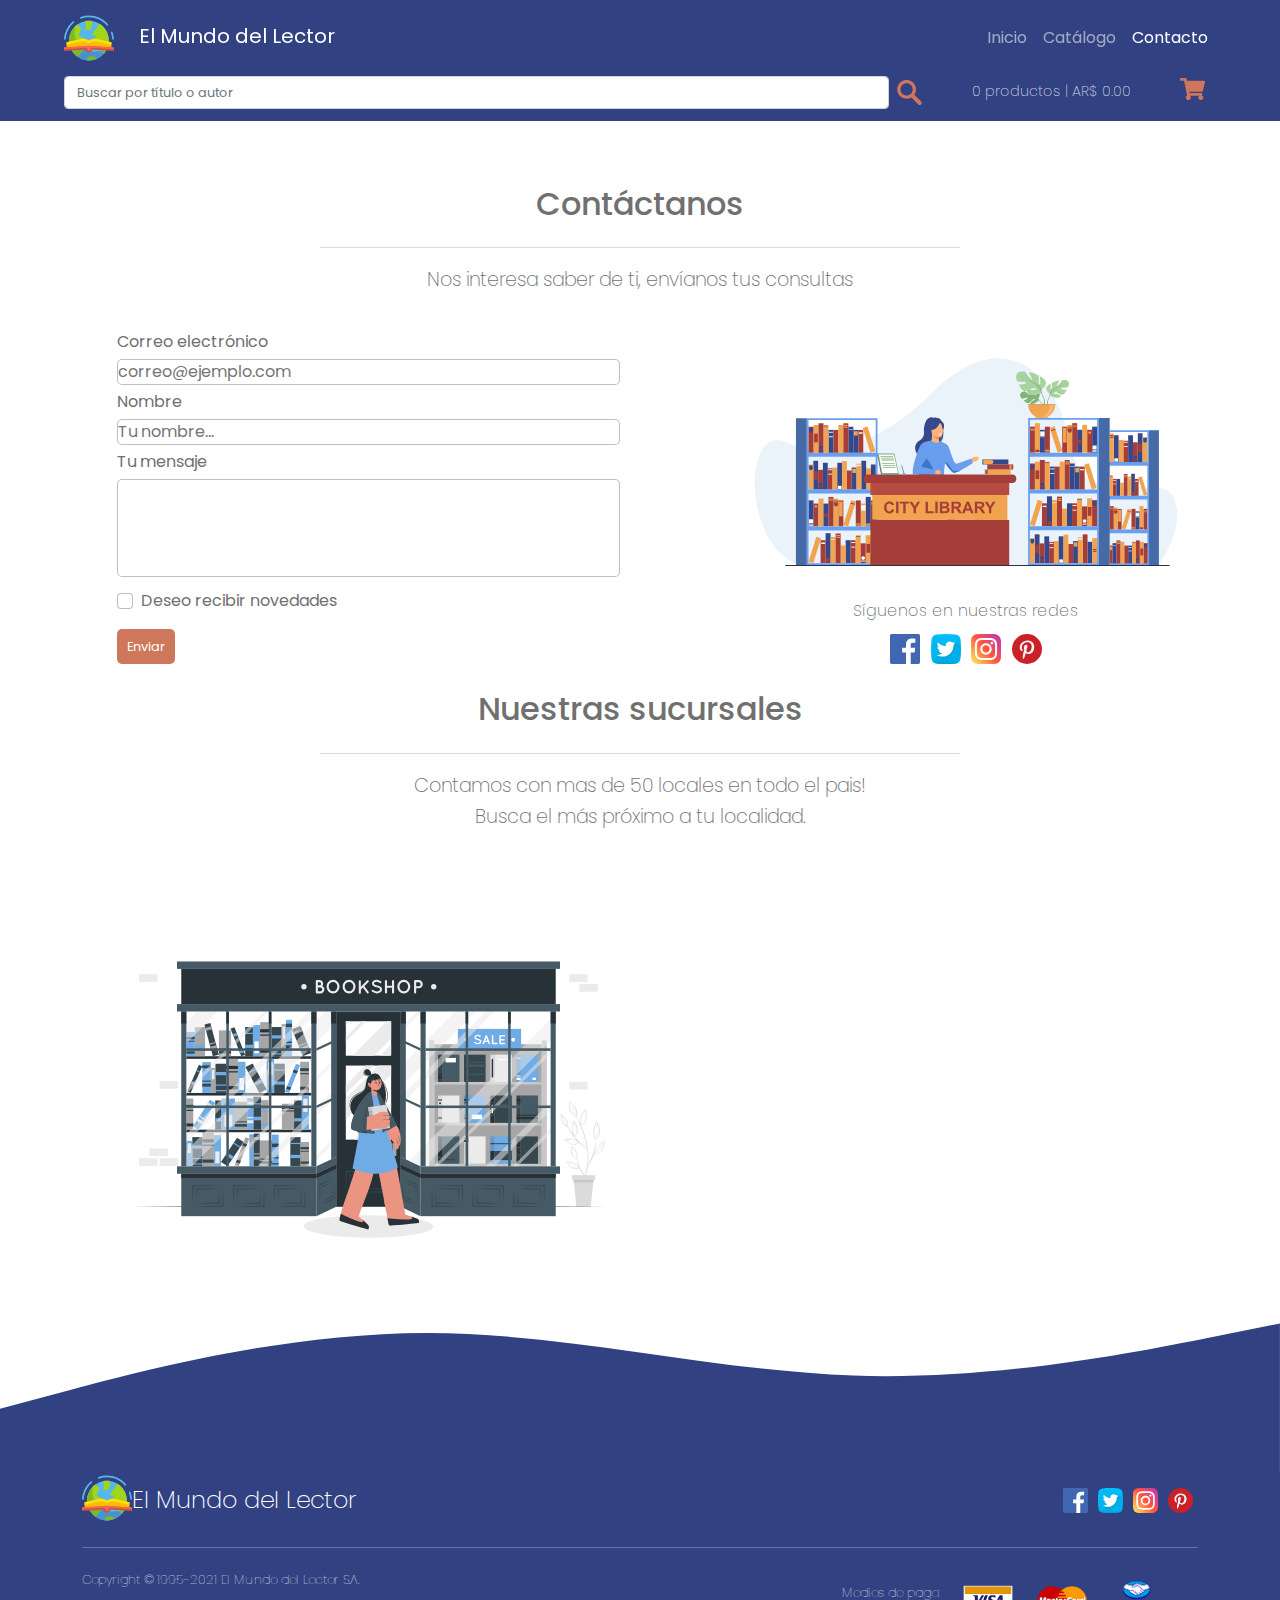
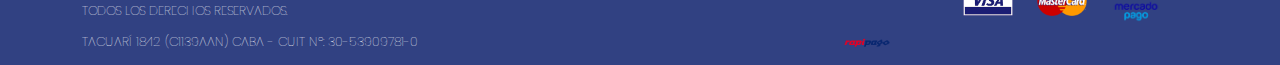
<file: contacto.html>
<!DOCTYPE html>
<html lang="en">
<head>
    <meta charset="UTF-8">
    <meta http-equiv="X-UA-Compatible" content="IE=edge">
    <meta name="viewport" content="width=device-width, initial-scale=1.0">
    <link rel="stylesheet" href="css/bootstrap.min.css">
    <link rel="stylesheet" href="css/styles.css">
    <link rel="icon" href="img/flaticon.ico">
    <title>Contacto</title>
</head>
<body>
    <!--HEADER-->
    <div class="container-fluid sticky-top barranav">
        <nav class="navbar navbar-expand-lg sticky-top navbar-dark">
                <a class="navbar-brand" href="index.html"><img src="img/logo.svg"  class="logo" alt="" srcset="">El Mundo del Lector</a>       
                <button class="navbar-toggler" type="button" data-bs-toggle="collapse" data-bs-target="#navbarNavAltMarkup" aria-controls="navbarNavAltMarkup" aria-expanded="false" aria-label="Toggle navigation">
                <span class="navbar-toggler-icon"></span>
                </button>
                <div class="collapse navbar-collapse justify-content-end text-center" id="navbarNavAltMarkup">
                <div class="navbar-nav">
                    <a class="nav-link" aria-current="page" href="index.html">Inicio</a>
                    <a class="nav-link" href="catalogo.html">Catálogo</a>
                    <a class="nav-link active" href="contacto.html">Contacto</a>
                </div>
                </div>
        </nav>
        <div class="row justify-content-between  buscador">
            <div class="col-9">
                <form class="d-flex align-items-center">
                    <input class="form-control me-2" type="search" placeholder="Buscar por título o autor" aria-label="Search">
                    <a href="#!"><img src="img/lupa.svg" alt="" srcset=""></a>
                </form> 
            </div>
            <div class="col-auto">
                <p id="textoLargo">0 productos | AR$ 0.00</p>
            </div>
            <div class="col-auto carrito">
                <a href="#!"> <img src="img/carrito.svg" alt="" srcset=""></a> 
            </div>
        </div>
    </div>

    <!--CONTACTO-->
    <section class="seccion">
        <h2 class="text-center titulo">Contáctanos</h2>
        <hr>
        <p class="text-center subtitulo">Nos interesa saber de ti, envíanos tus consultas</p>
        <div class="row justify-content-center align-items-center">

            <div class="col-md-6">
                <form class="formularioContacto">
                    <div class="form-group">
                        <label for="email">Correo electrónico</label>
                        <input type="email" class="controlForm" id="email" placeholder="correo@ejemplo.com">
                    </div>
                    <div class="form-group">
                        <label for="nombre">Nombre</label>
                        <input type="text" class="controlForm" id="nombre" placeholder="Tu nombre...">
                    </div>
                    <div class="form-group">
                        <label for="exampleFormControlTextarea1">Tu mensaje</label>
                        <textarea class="controlForm" id="exampleFormControlTextarea1" rows="4"></textarea>
                      </div>
                    <div class="mb-3 form-check">
                      <input type="checkbox" class="form-check-input" id="exampleCheck1">
                      <label class="form-check-label" for="exampleCheck1">Deseo recibir novedades</label>
                    </div>
                    <button type="submit" class="btn">Enviar</button>
                </form>                
            </div>
            <div class="col-md-5 order-first order-md-0 text-center">
                <img src="img/decorarFondo/contacto.svg" class="img-fluid imgContacto" alt="contacto">
                <p>Síguenos en nuestras redes</p>
                <div class="d-flex align-items-center redesSociales">
                    <img src="img/redesSociales/facebook.svg" alt="facebook" srcset="">
                    <img src="img/redesSociales/gorjeo.svg" alt="facebook" srcset="">
                    <img src="img/redesSociales/instagram.svg" alt="facebook" srcset="">
                    <img src="img/redesSociales/pinterest.svg" alt="facebook" srcset="">
                </div> 
            </div>
        </div>

    </section>

    <!--MAPA SUCURSALES-->
    <section class="seccion">
        <h2 class="text-center">Nuestras sucursales</h2>
        <hr>
        <p class="text-center subtitulo">Contamos con mas de 50 locales en todo el pais!</p>
        <p class="text-center subtitulo">Busca el más próximo a tu localidad.</p>
        <div class="row justify-content-center align-items-center sucursales">
            <div class="col-md-5">
                <img src="img/decorarFondo/biblioteca.svg" class="img-fluid" alt="contacto">
            </div>
            <div class="col-md-5">
                <iframe class="mapa" src="https://www.google.com/maps/embed?pb=!1m18!1m12!1m3!1d3400.5224178066946!2d-68.5226672497039!3d-31.537274481272572!2m3!1f0!2f0!3f0!3m2!1i1024!2i768!4f13.1!3m3!1m2!1s0x968140feb79c0a57%3A0x710c157ee526069e!2sRectorado%20de%20la%20Universidad%20Nacional%20de%20San%20Juan!5e0!3m2!1ses!2sar!4v1622941914093!5m2!1ses!2sar"></iframe>                
            </div>
        </div>

    </section>


    <!--FOOTER-->
    <svg xmlns="http://www.w3.org/2000/svg" viewbox="0 0 1440 200"><path fill="#314182" fill-opacity="1" d="M0,128L80,106.7C160,85,320,43,480,42.7C640,43,800,85,960,90.7C1120,96,1280,64,1360,48L1440,32L1440,320L1360,320C1280,320,1120,320,960,320C800,320,640,320,480,320C320,320,160,320,80,320L0,320Z"></path></svg>
    <footer>
        <div class="container">
            <div class="row align-items-center justify-content-between">
                <div class="col-sm-auto">
                    <div class="d-flex align-items-end">
                        <img src="img/logo.svg" class="img-fluid logoFooter" alt="logoFooter">
                        <h1>El Mundo del Lector</h1>
                    </div>
                </div>
                <div class="col-sm-auto">
                    <div class="d-flex align-items-center justify-content-start redesSociales">
                        <img src="img/redesSociales/facebook.svg" alt="facebook" srcset="">
                        <img src="img/redesSociales/gorjeo.svg" alt="facebook" srcset="">
                        <img src="img/redesSociales/instagram.svg" alt="facebook" srcset="">
                        <img src="img/redesSociales/pinterest.svg" alt="facebook" srcset="">
                    </div> 
                </div>
       
            </div>
            <hr class="br-danger">
            <div class="row align-items-center justify-content-end">
                <div class="col-sm">
                    <p>Copyright © 1995-2021 El Mundo del Lector S.A.</p>
                    <p>TODOS LOS DERECHOS RESERVADOS.</p>
                    <p>TACUARÍ 1842 (C1139AAN) CABA - CUIT Nº: 30-53909781-0</p>
                </div>
                <div class="col-sm-4">
                    <div class="row align-items-center mediosPago">
                        <div class="col-auto">
                            <p>Medios de pago:</p>
                        </div>
                        <div class="col-auto">
                            <img src="img/mediosPago/visa.jpg" class="img-fluid" alt="masterCard">
                        </div>
                        <div class="col-auto">
                            <img src="img/mediosPago/MasterCard_Logo.svg.png" class="img-fluid" alt="masterCard">
                        </div>
                        <div class="col-auto">
                            <img src="img/mediosPago/mercadoPago.png" class="img-fluid" alt="mercadoPago">
                        </div>
                        <div class="col-auto">
                            <img src="img/mediosPago/rapipago.png" class="img-fluid" alt="rapiPago">
                        </div>
                    </div>
                </div>
            </div>
        </div>
    </footer>

    <script src="js/bootstrap.min.js"></script>
</body>
</html>
</file>
<file: css/styles.css>
@import url('https://fonts.googleapis.com/css?family=Poppins:300,400,500,600,700,800,900&display=swap');

*{
    margin: 0;
    padding: 0;
    box-sizing: border-box;
    font-family: 'Poppins',sans-serif;
}

html,
body{
    font-size: 1rem;
    color: white;
    background: white
}

/* - HEADER Y NAVBAR -*/ 
.logo{
    width: 50px;
    height: 50px;
    margin-right: 10%;
}

header{
    height: 100vh;
    background: #314182;
}

.barranav{
    background: #314182;
    padding: 0 5% 0 5%;
}

.buscador{
    height: 45px;
}

.buscador img{
    max-width: 25px;
}
.buscador input{
    font-size: 0.8rem;
}
.buscador p{
    font-size: 0.9rem;
    padding-top: 5%;
    color: rgba(255, 255, 255, 0.746);
}

@media only screen and (max-width: 1100px) {
    #textoLargo {
        display: none;
    }
}
.carrito{
    max-width: 40px;
    max-height: 40px;
    margin-right: 20px;
}

/*- Elementos del header -*/
.carousel-item {
    min-height: 350px;
    background-size: cover;
    background-color: rgb(255, 255, 255);
    background: transparent;
}

.encabezado{
    height: 90%;
}

/*- BOTONES -*/
.btn{
    background: #cf775a;
    border: none;
    font-size: 0.8rem;
    text-decoration: none;
    padding: 1.5% 2% 1.5% 2%;
    color: white;
    border-radius: 5px;
}
.btn:hover{
    background: #fb7345;
    color: white;
}

/* - SECCIONES DEL HOME -*/
.seccion{
    color: #707070;
}

hr{
    margin-top: 1.5rem;
    margin-bottom: 1.5rem;
    margin-left: auto;
    margin-right: auto;
    border: 0;
    border-top: 1px solid #707070;
    width: 50%;
}

.subtitulo{
    text-align: center;
    font-size: 1.2rem;
}


/* 1- RECOMENDADOS DE LA SEMANA -*/
.carrusel-recomendados{
    padding-top: 2%;
    padding-bottom: 2%;
    min-height: 65vh;
}
.recomendado{
    padding-left: 9%;
}

/* 2- NOVEDADES - */
.seccion-novedades{
    background: #F9F9F9;
}
.seccion-novedades h3{
    font-size: 1.3em;
    font-weight: 500;
}
.seccion-novedades .carousel-inner{
    max-width: 380px;
    min-width: 380px;
}
.seccion-novedades .tituloCarrusel{
    line-height: 1.5;
}
.seccion-novedades .img-novedades{
    max-width: 350px;
}
/* - Tarjetas con portadas de los libros - */
.card-novedades{
    background: none;
    border: none;
    min-width: 120px;
    max-width: 170px;
    margin: 2px;
    padding-top:1%;
    padding-bottom: 1%;
    max-height: 350px;
}

.card-novedades-img-top {
    max-width: 150px;
    min-width: 150px;
    max-height: 230px;
    min-height: 230px;
    transition: transform 0.5s; /* Animation */
    border-radius: 5px;
}
.card-novedades-img-top:hover{
    transform:scale(1.03);
    box-shadow: 0 10px 12px 0 rgba(0, 0, 0, 0.2), 0 6px 20px 0 rgba(0, 0, 0, 0.19);
    opacity: 0.6;  
}

.card-novedades-body{
    padding: 5% 0 0 0;
    max-height: 80px;
}

.card-novedades h3{
    font-size: 1rem;
    font-weight: 500;
    line-height: 10px;
}
.card-novedades h4,p{
    font-size: 1rem;
    font-weight: 200;
    line-height : 15px;
}
.card-novedades p{
    color: #cf775a;
}

/* 3- Promociones - */
.carrusel-promos{
    margin-top: 5%;
    padding: 0 7.5% 5% 7.5%;
}

.carrusel-promos h3{
    font-size: 1.2rem;
    font-weight: 500;
}
.carrusel-promos h4{
    font-size: 1rem;
    font-weight: 200;
    color: #cf775a;
}

.carrusel-promos .card{
    border: none;
    border-radius: 10px;
    box-shadow: 0px 10px 15px -7px #0000007a;
    padding: 5px;
}

/* 4- Eventos - */
.seccion-eventos{
    background: #F9F9F9;
}

.eventos{
    padding: 2.5%;
}
.video{
    width: 100%;
    min-height: 315px;
    border-radius: 10px;
    box-shadow: 0px 10px 15px -7px #0000007a;
}

.imagenEventos{
    min-height: 290px;
}

.carrusel-eventos{
    padding: 0 5% 0 5%;
}
.carrusel-eventos img{
    border: none;
    border-radius: 10px;
    box-shadow: 0px 10px 15px -7px #0000007a;
    padding-top: 5px;
}

/* 5- Proveedores - */
.seccion-proveedores p{
    font-size: 1.2rem;
}


/* - FOOTER - */
footer{
    background: #314182;
}
.logoFooter{
    max-width: 50px;
    max-height: 50px;
}
footer h1{
    font-size: 1.5rem;
    font-weight: 200;
}
footer h2{
    font-size: 1rem;
    font-weight: 100;
}

footer p{
    font-size: 0.8rem;
    font-weight: 100;
}

.mediosPago img{
    max-width: 50px;
    max-height: 50px; 
}
footer hr{
    border-top: 1px solid #ffffff;
    width: 100%;
}
footer .redesSociales img{
    width: 25px;
    margin: 5% 5px 1% 5px;
}

/* - REDES SOCIALES -*/
.redesSociales{
    justify-content: center;
}
.redesSociales img{
    width: 30px;
    margin: 0 1% 5% 1%;
}
.redesSociales img:hover{
    opacity: 0.7;
}

/*--------------------------------*/
/*   PARTICULARES PARA CATALOGO   */
/*--------------------------------*/

.titulo{
    margin-top: 5%;
}

.filtros{
    box-shadow: 0px 10px 15px -7px #0000007a;
    border-radius: 10px;
    padding: 10%;
}
.filtros h3{
    font-size: 1.5rem;
    font-weight: 500;
}
.filtros h4{
    font-size: 1.2rem;
    font-weight: 400;
}
.filtros hr{
    width: 100%;
    margin-bottom: 5%;
    margin-top: 0;
}

.btn_filtro{
    width: 50%;
    min-height: 35px;
    margin-left: 25%;
    font-size: 1.1rem;
}

@media only screen and (max-width: 992px) {
    #tituloFiltros {
        display: none;
    }
}


.form-check-input:checked{
    background-color: #cf775a;
}


.tabs-catalogo{
    margin-left: 2.5%;
}
.tabs-catalogo .nav-item{
    width: 25%;
}
.tabs-catalogo .nav-link p{
    color:#707070;
    font-size: 1.2rem;
}
.tabs-catalogo .nav-link:hover p{
    color:#cf775a;
}
.tabs-catalogo .nav-link:focus p{
    color:#cf775a;
    font-weight: 500;
}

.tab-catalogo{
    padding: 5%;
}
.iconos-tabs{
    width: 35px;
}

@media only screen and (max-width: 800px) {
    .tabs-catalogo .nav-link p {
        display: none;
    }
}

.texto-tab-movil{
    color:#cf775a;
    font-size: 1.2rem;
    font-weight: 500;
    padding-bottom: 5%;
    border-bottom: 1px solid #dfdede;
    border-width: 50%;
}
@media only screen and (min-width: 800px) {
    .texto-tab-movil {
        display: none;
    }
}

.form-range::-webkit-slider-thumb {
    background: #cf775a;
  }
  .form-range::-webkit-slider-thumb:active {
    background: #cf775a8e;
  } 

/*--------------------------------------*/
/* - PARTICULARES PARA PAGINA CONTACTO  */
/*--------------------------------------*/

.imgContacto{
    max-height: 300px;
}

.formularioContacto{
    margin-left: 10%;
    margin-right: 10%;
}
.controlForm{
    margin-top: 1%;
    margin-bottom: 1%;
    width: 100%;
    border-radius: 5px;
    border: 1px #70707070 solid;
    resize: none;
}
.controlForm:focus{
    outline: none;
    background-color: #f9f9f9;
}

.sucursales{
    margin-top: 5%
}
.mapa{
    width: 100%;
    min-height: 400px;
    border-radius: 10px;
}
</file>
<file: css/libro3d.css>
.book-container {
  padding-left: 10%;
  width: 200px;
  height: 300px;
  margin: 30px;
  display: flex;
  align-items: center;
  justify-content: center;
  perspective: 400px;
}

.book {
  transform: rotateY(-30deg);
  position: relative;
  transform-style: preserve-3d;
  width: 200px;
  height: 300px;
  transition: transform 1s ease;
  animation: 1s ease 0s 1 initAnimation;
}

.book:hover {
  transform: rotate(0deg);
}

@keyframes initAnimation {
  0% {
    transform: rotateY(0deg);
  }
  100% {
    transform: rotateY(-30deg);
  }
}

.book > :first-child {
  position: absolute;
  background: #0d47a1aa;
  width: 200px;
  height: 300px;
  border-top-right-radius: 3px;
  border-bottom-right-radius: 3px;
  box-shadow: 5px 5px 20px #666;
}

.book::before {
  content: ' ';
  background: #fff;
  height: calc(300px - 2 * 3px);
  width: 50px;
  top: 3px;
  position: absolute;
  transform: translateX(calc(200px - 50px / 2 - 3px)) rotateY(90deg) translateX(calc(50px / 2))
}

.book::after {
  content: ' ';
  position: absolute;
  left: 0;
  width: 200px;
  height: 300px;
  border-top-right-radius: 3px;
  border-bottom-right-radius: 3px;
  background: #01060f;
  transform: translateZ(-50px);
  box-shadow: -10px 0 20px 10px #666;
}
</file>
